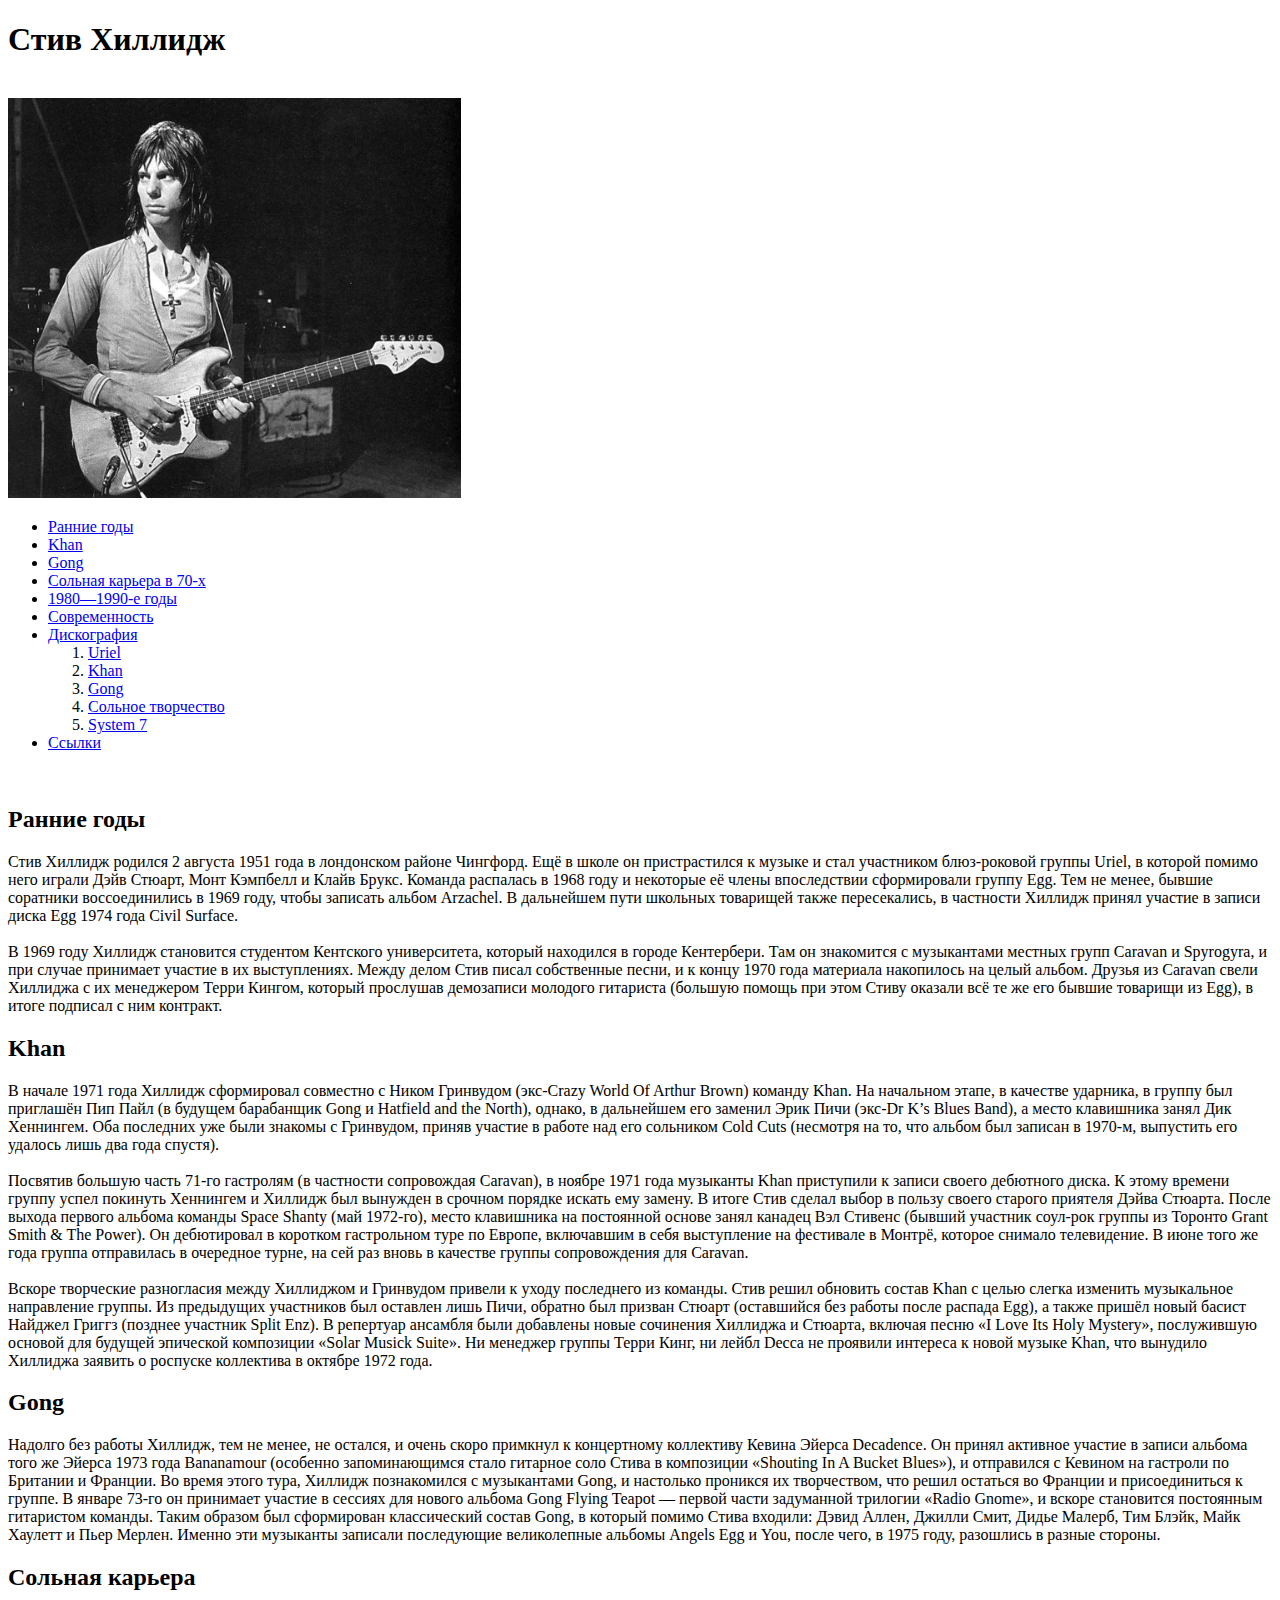
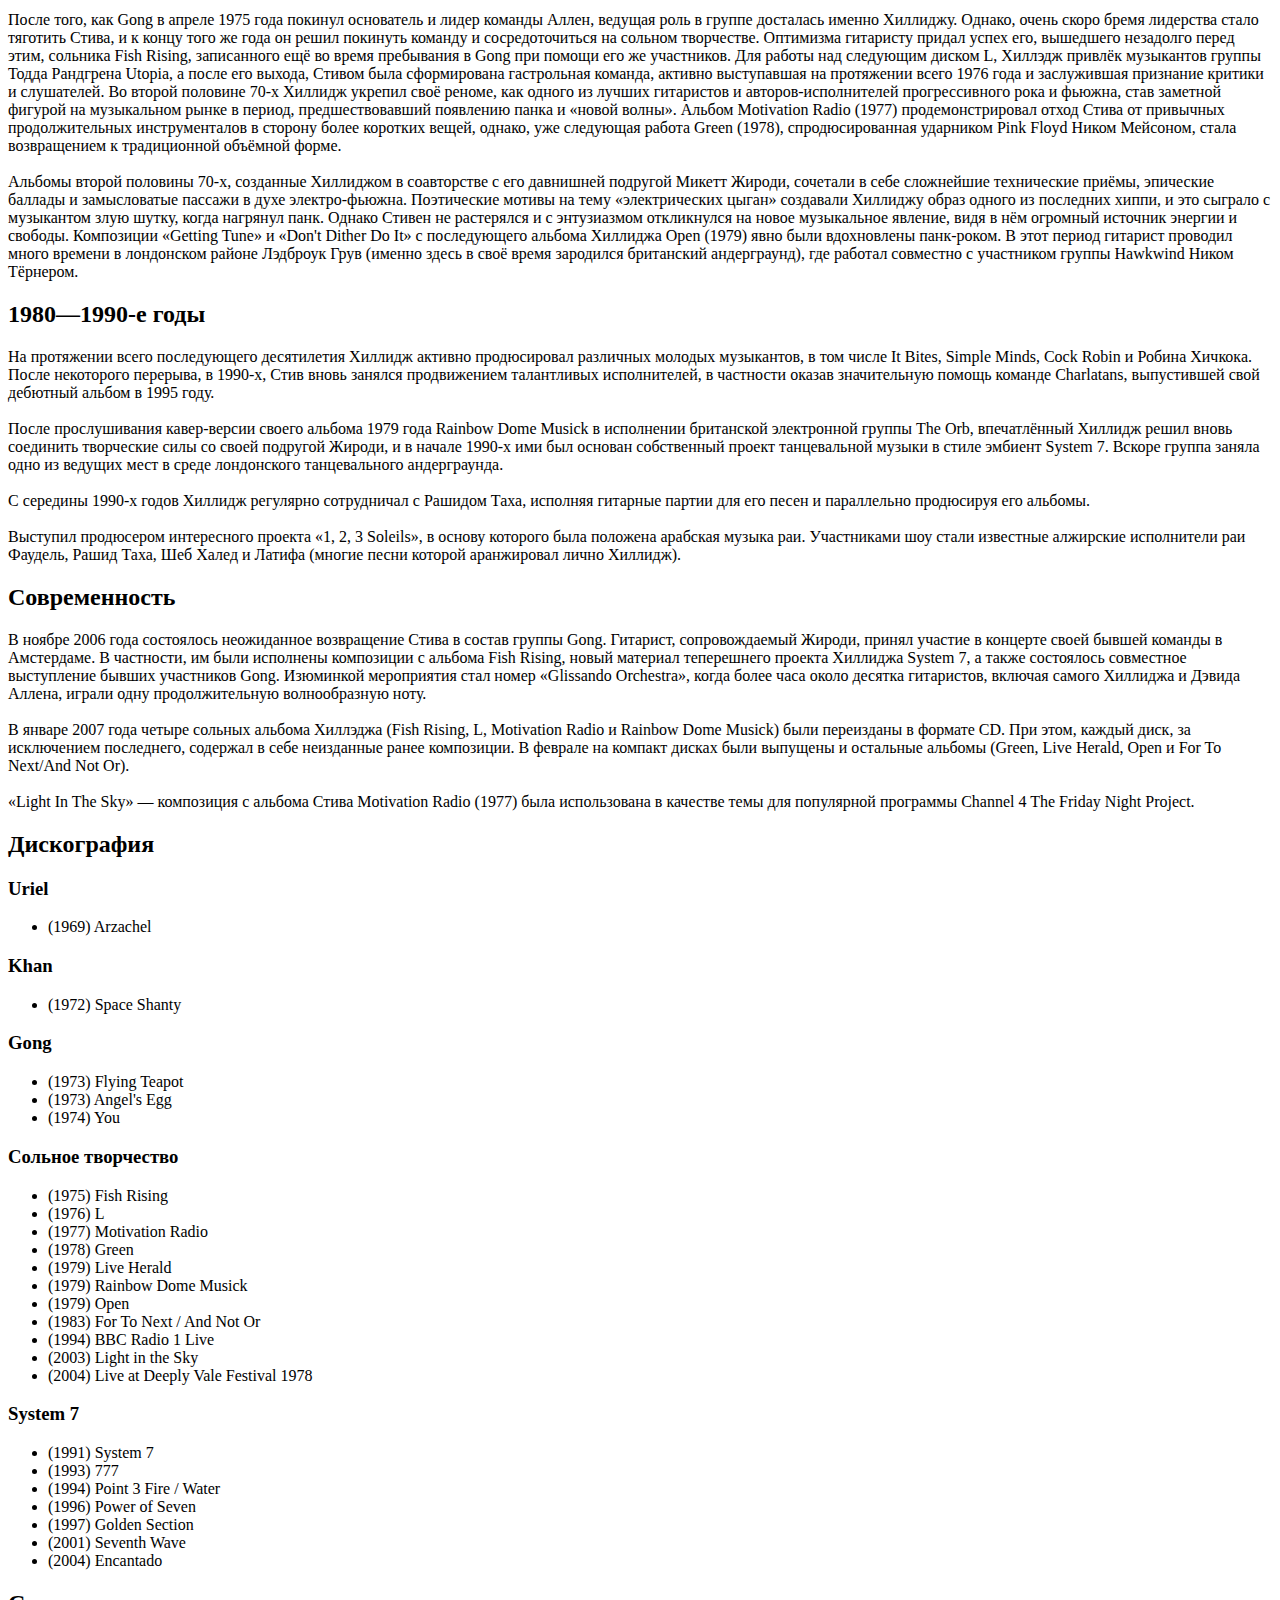
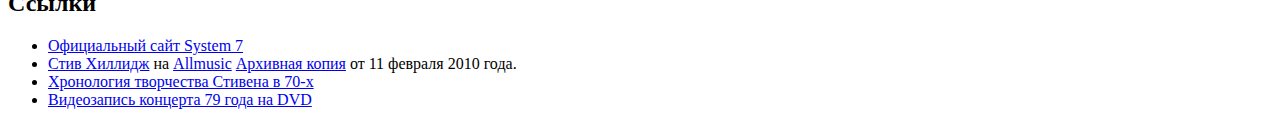
<file: 01_project/index.html>
<!DOCTYPE html>
<html lang="en">
<head>
    <meta charset="UTF-8">
    <meta http-equiv="X-UA-Compatible" content="IE=edge">
    <meta name="viewport" content="width=device-width, initial-scale=1.0">
    <title>Стив Хиллидж</title>
</head>
<body>
    <H1>Стив Хиллидж</H1>
    <br />
    <img src="images/hillage.jpg" height="400" alt="Стив Хиллидж">
    <br />
    <ul>
        <li><a href="#bio-early-years">Ранние годы</a></li>
        <li><a href="#bio-khan">Khan</a></li>
        <li><a href="#bio-gong">Gong</a></li>
        <li><a href="#bio-solo">Сольная карьера в 70-х</a></li>
        <li><a href="#bio-80-90">1980—1990-е годы</a></li>
        <li><a href="#bio-modernity">Современность</a></li>
        <li><a href="#disc">Дискография</a>
            <ol>
                <li><a href="#disc-uriel">Uriel</a></li>
                <li><a href="#disc-khan">Khan</a></li>
                <li><a href="#disc-gong">Gong</a></li>
                <li><a href="#disc-solo">Сольное творчество</a></li>
                <li><a href="#disc-system7">System 7</a></li>
            </ol>
        </li>
        <li><a href="#links">Ссылки</a></li>
    </ul>
    <br />
    <h2 id="bio-early-years">Ранние годы</h2>
    Стив Хиллидж родился 2 августа 1951 года в лондонском районе Чингфорд. Ещё в школе он пристрастился к музыке и стал
    участником блюз-роковой группы Uriel, в которой помимо него играли Дэйв Стюарт, Монт Кэмпбелл и Клайв Брукс. Команда
    распалась в 1968 году и некоторые её члены впоследствии сформировали группу Egg. Тем не менее, бывшие соратники
    воссоединились в 1969 году, чтобы записать альбом Arzachel. В дальнейшем пути школьных товарищей также пересекались, в
    частности Хиллидж принял участие в записи диска Egg 1974 года Civil Surface.
    <br /><br />
    В 1969 году Хиллидж становится студентом Кентского университета, который находился в городе Кентербери. Там он
    знакомится с музыкантами местных групп Caravan и Spyrogyra, и при случае принимает участие в их выступлениях. Между
    делом Стив писал собственные песни, и к концу 1970 года материала накопилось на целый альбом. Друзья из Caravan свели
    Хиллиджа с их менеджером Терри Кингом, который прослушав демозаписи молодого гитариста (большую помощь при этом Стиву
    оказали всё те же его бывшие товарищи из Egg), в итоге подписал с ним контракт.
    <h2 id="bio-khan">Khan</h2>
    В начале 1971 года Хиллидж сформировал совместно с Ником Гринвудом (экс-Crazy World Of Arthur Brown) команду Khan. На
    начальном этапе, в качестве ударника, в группу был приглашён Пип Пайл (в будущем барабанщик Gong и Hatfield and the
    North), однако, в дальнейшем его заменил Эрик Пичи (экс-Dr K’s Blues Band), а место клавишника занял Дик Хеннингем. Оба
    последних уже были знакомы с Гринвудом, приняв участие в работе над его сольником Cold Cuts (несмотря на то, что альбом
    был записан в 1970-м, выпустить его удалось лишь два года спустя).
    <br /><br />
    Посвятив большую часть 71-го гастролям (в частности сопровождая Caravan), в ноябре 1971 года музыканты Khan приступили к
    записи своего дебютного диска. К этому времени группу успел покинуть Хеннингем и Хиллидж был вынужден в срочном порядке
    искать ему замену. В итоге Стив сделал выбор в пользу своего старого приятеля Дэйва Стюарта. После выхода первого
    альбома команды Space Shanty (май 1972-го), место клавишника на постоянной основе занял канадец Вэл Стивенс (бывший
    участник соул-рок группы из Торонто Grant Smith & The Power). Он дебютировал в коротком гастрольном туре по Европе,
    включавшим в себя выступление на фестивале в Монтрё, которое снимало телевидение. В июне того же года группа отправилась
    в очередное турне, на сей раз вновь в качестве группы сопровождения для Caravan.
    <br /><br />
    Вскоре творческие разногласия между Хиллиджом и Гринвудом привели к уходу последнего из команды. Стив решил обновить
    состав Khan с целью слегка изменить музыкальное направление группы. Из предыдущих участников был оставлен лишь Пичи,
    обратно был призван Стюарт (оставшийся без работы после распада Egg), а также пришёл новый басист Найджел Григгз
    (позднее участник Split Enz). В репертуар ансамбля были добавлены новые сочинения Хиллиджа и Стюарта, включая песню «I
    Love Its Holy Mystery», послужившую основой для будущей эпической композиции «Solar Musick Suite». Ни менеджер группы
    Терри Кинг, ни лейбл Decca не проявили интереса к новой музыке Khan, что вынудило Хиллиджа заявить о роспуске коллектива
    в октябре 1972 года.
    <h2 id="bio-gong">Gong</h2>
    Надолго без работы Хиллидж, тем не менее, не остался, и очень скоро примкнул к концертному коллективу Кевина Эйерса
    Decadence. Он принял активное участие в записи альбома того же Эйерса 1973 года Bananamour (особенно запоминающимся
    стало гитарное соло Стива в композиции «Shouting In A Bucket Blues»), и отправился с Кевином на гастроли по Британии и
    Франции. Во время этого тура, Хиллидж познакомился с музыкантами Gong, и настолько проникся их творчеством, что решил
    остаться во Франции и присоединиться к группе. В январе 73-го он принимает участие в сессиях для нового альбома Gong
    Flying Teapot — первой части задуманной трилогии «Radio Gnome», и вскоре становится постоянным гитаристом команды. Таким
    образом был сформирован классический состав Gong, в который помимо Стива входили: Дэвид Аллен, Джилли Смит, Дидье
    Малерб, Тим Блэйк, Майк Хаулетт и Пьер Мерлен. Именно эти музыканты записали последующие великолепные альбомы Angels Egg
    и You, после чего, в 1975 году, разошлись в разные стороны.
    <h2 id="bio-solo">Сольная карьера</h2>
    После того, как Gong в апреле 1975 года покинул основатель и лидер команды Аллен, ведущая роль в группе досталась именно
    Хиллиджу. Однако, очень скоро бремя лидерства стало тяготить Стива, и к концу того же года он решил покинуть команду и
    сосредоточиться на сольном творчестве. Оптимизма гитаристу придал успех его, вышедшего незадолго перед этим, сольника
    Fish Rising, записанного ещё во время пребывания в Gong при помощи его же участников. Для работы над следующим диском L,
    Хиллэдж привлёк музыкантов группы Тодда Рандгрена Utopia, а после его выхода, Стивом была сформирована гастрольная
    команда, активно выступавшая на протяжении всего 1976 года и заслужившая признание критики и слушателей. Во второй
    половине 70-х Хиллидж укрепил своё реноме, как одного из лучших гитаристов и авторов-исполнителей прогрессивного рока и
    фьюжна, став заметной фигурой на музыкальном рынке в период, предшествовавший появлению панка и «новой волны». Альбом
    Motivation Radio (1977) продемонстрировал отход Стива от привычных продолжительных инструменталов в сторону более
    коротких вещей, однако, уже следующая работа Green (1978), спродюсированная ударником Pink Floyd Ником Мейсоном, стала
    возвращением к традиционной объёмной форме.
    <br /><br />
    Альбомы второй половины 70-х, созданные Хиллиджом в соавторстве с его давнишней подругой Микетт Жироди, сочетали в себе
    сложнейшие технические приёмы, эпические баллады и замысловатые пассажи в духе электро-фьюжна. Поэтические мотивы на
    тему «электрических цыган» создавали Хиллиджу образ одного из последних хиппи, и это сыграло с музыкантом злую шутку,
    когда нагрянул панк. Однако Стивен не растерялся и с энтузиазмом откликнулся на новое музыкальное явление, видя в нём
    огромный источник энергии и свободы. Композиции «Getting Tune» и «Don't Dither Do It» с последующего альбома Хиллиджа
    Open (1979) явно были вдохновлены панк-роком. В этот период гитарист проводил много времени в лондонском районе Лэдброук
    Грув (именно здесь в своё время зародился британский андерграунд), где работал совместно с участником группы Hawkwind
    Ником Тёрнером.
    <h2 id="bio-80-90">1980—1990-е годы</h2>
    На протяжении всего последующего десятилетия Хиллидж активно продюсировал различных молодых музыкантов, в том числе It
    Bites, Simple Minds, Cock Robin и Робина Хичкока. После некоторого перерыва, в 1990-х, Стив вновь занялся продвижением
    талантливых исполнителей, в частности оказав значительную помощь команде Charlatans, выпустившей свой дебютный альбом в
    1995 году.
    <br /><br />
    После прослушивания кавер-версии своего альбома 1979 года Rainbow Dome Musick в исполнении британской электронной группы
    The Orb, впечатлённый Хиллидж решил вновь соединить творческие силы со своей подругой Жироди, и в начале 1990-х ими был
    основан собственный проект танцевальной музыки в стиле эмбиент System 7. Вскоре группа заняла одно из ведущих мест в
    среде лондонского танцевального андерграунда.
    <br /><br />
    С середины 1990-х годов Хиллидж регулярно сотрудничал с Рашидом Таха, исполняя гитарные партии для его песен и
    параллельно продюсируя его альбомы.
    <br /><br />
    Выступил продюсером интересного проекта «1, 2, 3 Soleils», в основу которого была положена арабская музыка раи.
    Участниками шоу стали известные алжирские исполнители раи Фаудель, Рашид Таха, Шеб Халед и Латифа (многие песни которой
    аранжировал лично Хиллидж).
    <h2 id="bio-modernity">Современность</h2>
    В ноябре 2006 года состоялось неожиданное возвращение Стива в состав группы Gong. Гитарист, сопровождаемый Жироди,
    принял участие в концерте своей бывшей команды в Амстердаме. В частности, им были исполнены композиции с альбома Fish
    Rising, новый материал теперешнего проекта Хиллиджа System 7, а также состоялось совместное выступление бывших
    участников Gong. Изюминкой мероприятия стал номер «Glissando Orchestra», когда более часа около десятка гитаристов,
    включая самого Хиллиджа и Дэвида Аллена, играли одну продолжительную волнообразную ноту.
    <br /><br />
    В январе 2007 года четыре сольных альбома Хиллэджа (Fish Rising, L, Motivation Radio и Rainbow Dome Musick) были
    переизданы в формате CD. При этом, каждый диск, за исключением последнего, содержал в себе неизданные ранее композиции.
    В феврале на компакт дисках были выпущены и остальные альбомы (Green, Live Herald, Open и For To Next/And Not Or).
    <br /><br />
    «Light In The Sky» — композиция с альбома Стива Motivation Radio (1977) была использована в качестве темы для популярной
    программы Channel 4 The Friday Night Project.
    <h2 id="disc">Дискография</h2>
    <h3 id="disc-uriel">Uriel</h3>
        <ul>
            <li>(1969) Arzachel</li>
        </ul>
    <h3 id="disc-khan">Khan</h3>
        <ul>
            <li>(1972) Space Shanty</li>
        </ul>
    <h3 id="disc-gong">Gong</h3>
    <ul>
        <li>(1973) Flying Teapot</li>
        <li>(1973) Angel's Egg</li>
        <li>(1974) You</li>
    </ul>
    <h3 id="disc-solo">Сольное творчество</h3>
    <ul>
        <li>(1975) Fish Rising</li>
        <li>(1976) L</li>
        <li>(1977) Motivation Radio</li>
        <li>(1978) Green</li>
        <li>(1979) Live Herald</li>
        <li>(1979) Rainbow Dome Musick</li>
        <li>(1979) Open</li>
        <li>(1983) For To Next / And Not Or</li>
        <li>(1994) BBC Radio 1 Live</li>
        <li>(2003) Light in the Sky</li>
        <li>(2004) Live at Deeply Vale Festival 1978</li>
    </ul>
    <h3 id="disc-system7">System 7</h3>
    <ul>
        <li>(1991) System 7</li>
        <li>(1993) 777</li>
        <li>(1994) Point 3 Fire / Water</li>
        <li>(1996) Power of Seven</li>
        <li>(1997) Golden Section</li>
        <li>(2001) Seventh Wave</li>
        <li>(2004) Encantado</li>
    </ul>
    <h2 id="links">Ссылки</h2>
    <ul>
        <li><a href="http://www.a-wave.com/system7/" target="_blank">Официальный сайт System 7</a></li>
        <li>
            <a href="http://www.allmusic.com/artist/steve-hillage-p4487" target="_blank">Стив Хиллидж</a> на <a href="http://allmusic.com/" target="_blank">Allmusic</a> 
            <a href="http://web.archive.org/web/20100211203629/http://allmusic.com/" target="_blank">Архивная копия</a> от 11 февраля 2010 года.
        </li>
        <li><a href="https://web.archive.org/web/20080112135932/http://calyx.club.fr/bands/chrono/hillage.html" target="_blank">Хронология творчества Стивена в 70-х</a></li>
        <li><a href="https://web.archive.org/web/20080531011547/http://www.stevehillagedvd.com/" target="_blank">Видеозапись концерта 79 года на DVD</a></li>
    </ul>
</body>
</html>
</file>
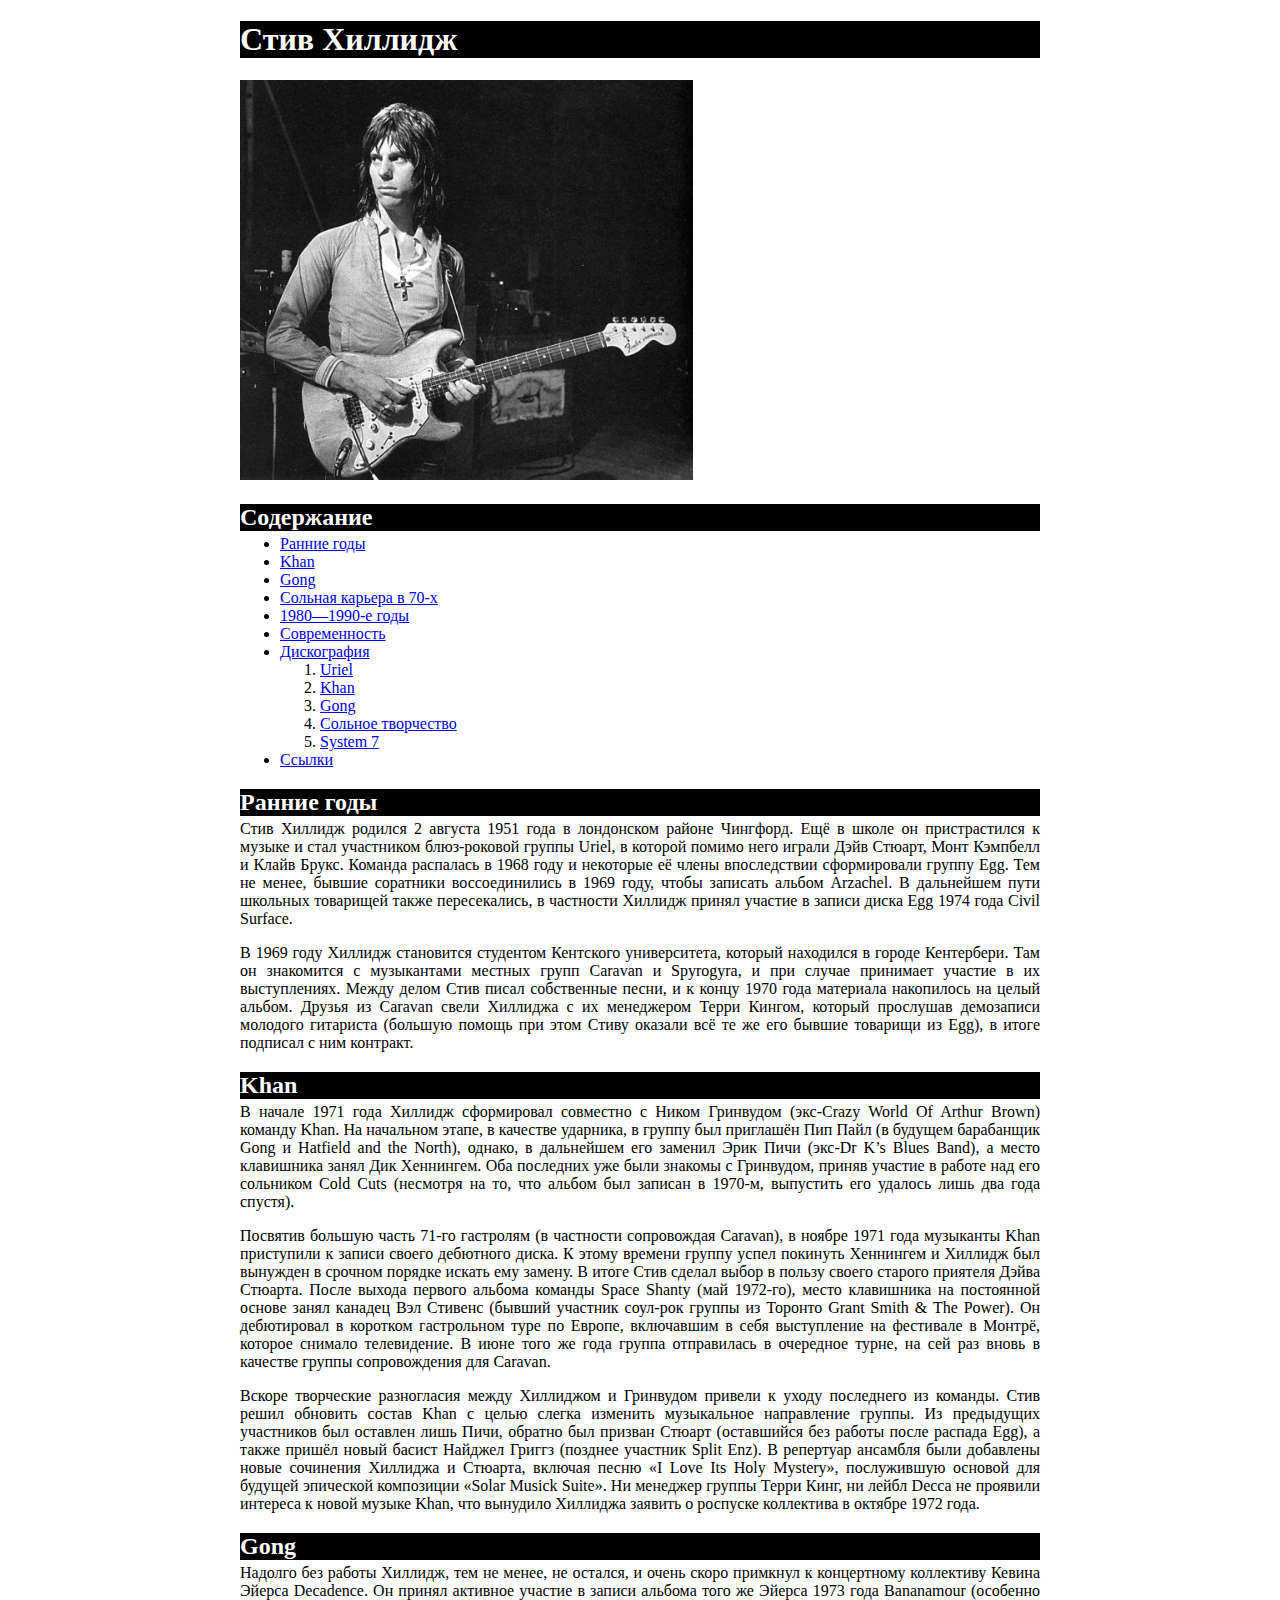
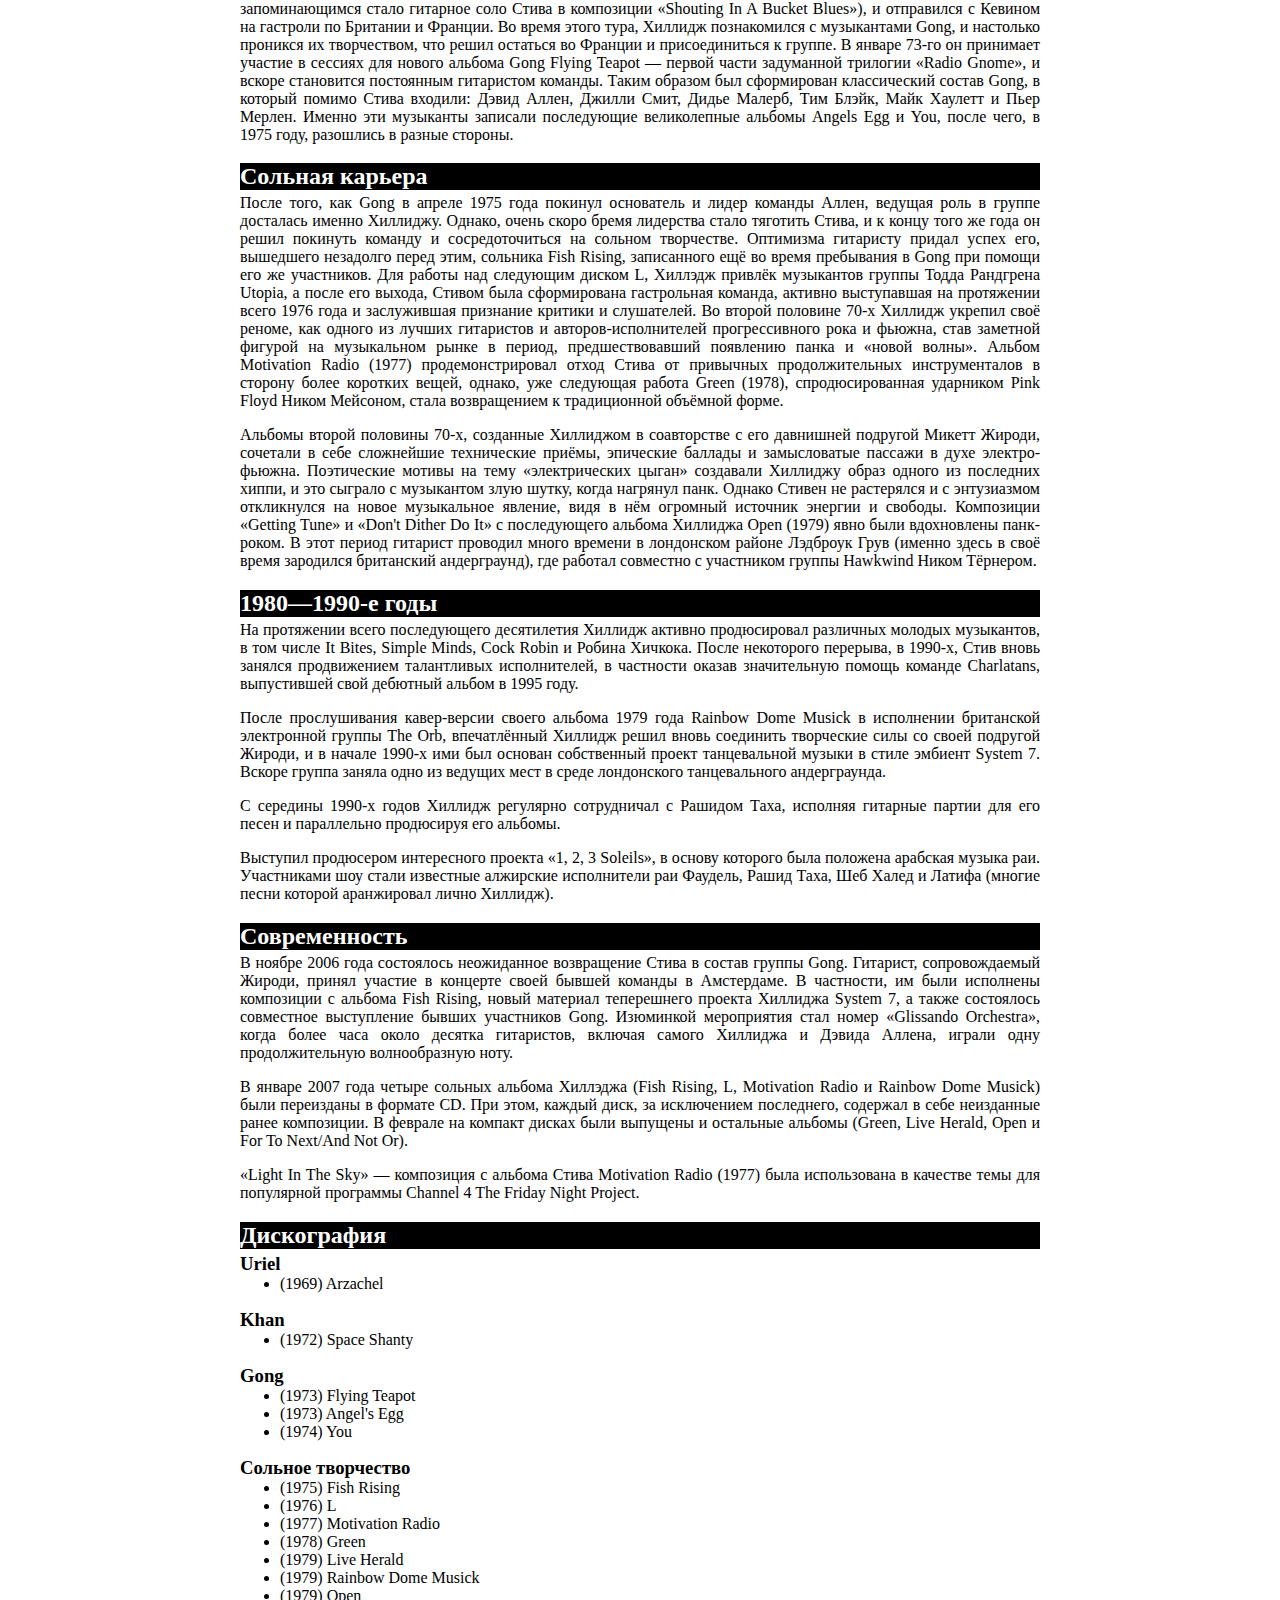
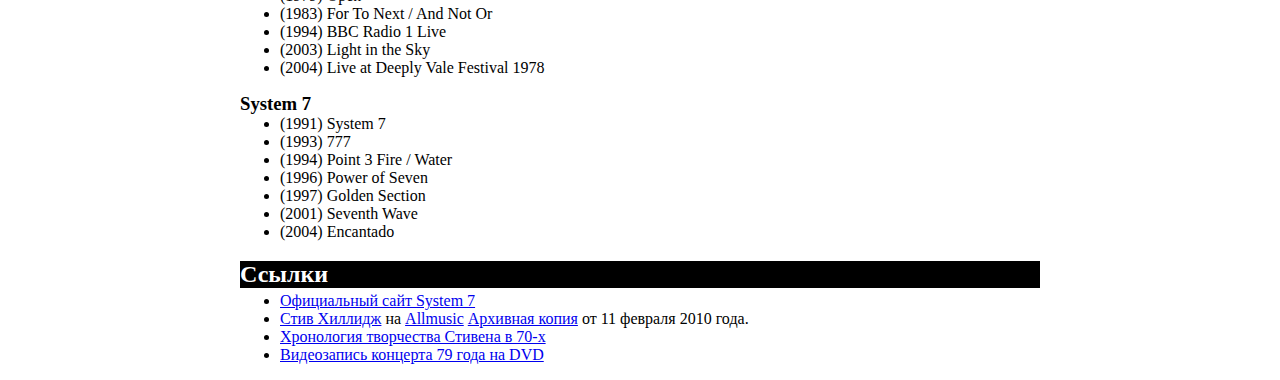
<file: 02_project/index.html>
<!DOCTYPE html>
<html lang="en">
    <head>
        <meta charset="UTF-8">
        <meta http-equiv="X-UA-Compatible" content="IE=edge">
        <meta name="viewport" content="width=device-width, initial-scale=1.0">
        <title>Стив Хиллидж</title>
        <link rel="stylesheet" href="styles.css" />
    </head>
    <body>
        <div class="page">
            <H1>Стив Хиллидж</H1>
            <img src="images/hillage.jpg" height="400" alt="Стив Хиллидж">
            <h2>Содержание</h2>
                <div class="section">
                    <ul>
                        <li><a href="#bio-early-years">Ранние годы</a></li>
                        <li><a href="#bio-khan">Khan</a></li>
                        <li><a href="#bio-gong">Gong</a></li>
                        <li><a href="#bio-solo">Сольная карьера в 70-х</a></li>
                        <li><a href="#bio-80-90">1980—1990-е годы</a></li>
                        <li><a href="#bio-modernity">Современность</a></li>
                        <li><a href="#disc">Дискография</a>
                            <ol>
                                <li><a href="#disc-uriel">Uriel</a></li>
                                <li><a href="#disc-khan">Khan</a></li>
                                <li><a href="#disc-gong">Gong</a></li>
                                <li><a href="#disc-solo">Сольное творчество</a></li>
                                <li><a href="#disc-system7">System 7</a></li>
                            </ol>
                        </li>
                        <li><a href="#links">Ссылки</a></li>
                    </ul>
                </div>
            <h2 id="bio-early-years">Ранние годы</h2>
            <div class="section">
                <p> 
                    Стив Хиллидж родился 2 августа 1951 года в лондонском районе Чингфорд. Ещё в школе он пристрастился к музыке и стал
                    участником блюз-роковой группы Uriel, в которой помимо него играли Дэйв Стюарт, Монт Кэмпбелл и Клайв Брукс. Команда
                    распалась в 1968 году и некоторые её члены впоследствии сформировали группу Egg. Тем не менее, бывшие соратники
                    воссоединились в 1969 году, чтобы записать альбом Arzachel. В дальнейшем пути школьных товарищей также пересекались, в
                    частности Хиллидж принял участие в записи диска Egg 1974 года Civil Surface.
                </p>
                <p>
                    В 1969 году Хиллидж становится студентом Кентского университета, который находился в городе Кентербери. Там он
                    знакомится с музыкантами местных групп Caravan и Spyrogyra, и при случае принимает участие в их выступлениях. Между
                    делом Стив писал собственные песни, и к концу 1970 года материала накопилось на целый альбом. Друзья из Caravan свели
                    Хиллиджа с их менеджером Терри Кингом, который прослушав демозаписи молодого гитариста (большую помощь при этом Стиву
                    оказали всё те же его бывшие товарищи из Egg), в итоге подписал с ним контракт.
                </p>
            </div>  
            <h2 id="bio-khan">Khan</h2>
            <div class="section">
                <p>
                    В начале 1971 года Хиллидж сформировал совместно с Ником Гринвудом (экс-Crazy World Of Arthur Brown) команду Khan. На
                    начальном этапе, в качестве ударника, в группу был приглашён Пип Пайл (в будущем барабанщик Gong и Hatfield and the
                    North), однако, в дальнейшем его заменил Эрик Пичи (экс-Dr K’s Blues Band), а место клавишника занял Дик Хеннингем. Оба
                    последних уже были знакомы с Гринвудом, приняв участие в работе над его сольником Cold Cuts (несмотря на то, что альбом
                    был записан в 1970-м, выпустить его удалось лишь два года спустя).
                </p>
                <p>
                    Посвятив большую часть 71-го гастролям (в частности сопровождая Caravan), в ноябре 1971 года музыканты Khan приступили к
                    записи своего дебютного диска. К этому времени группу успел покинуть Хеннингем и Хиллидж был вынужден в срочном порядке
                    искать ему замену. В итоге Стив сделал выбор в пользу своего старого приятеля Дэйва Стюарта. После выхода первого
                    альбома команды Space Shanty (май 1972-го), место клавишника на постоянной основе занял канадец Вэл Стивенс (бывший
                    участник соул-рок группы из Торонто Grant Smith & The Power). Он дебютировал в коротком гастрольном туре по Европе,
                    включавшим в себя выступление на фестивале в Монтрё, которое снимало телевидение. В июне того же года группа отправилась
                    в очередное турне, на сей раз вновь в качестве группы сопровождения для Caravan.
                </p>
                <p>
                    Вскоре творческие разногласия между Хиллиджом и Гринвудом привели к уходу последнего из команды. Стив решил обновить
                    состав Khan с целью слегка изменить музыкальное направление группы. Из предыдущих участников был оставлен лишь Пичи,
                    обратно был призван Стюарт (оставшийся без работы после распада Egg), а также пришёл новый басист Найджел Григгз
                    (позднее участник Split Enz). В репертуар ансамбля были добавлены новые сочинения Хиллиджа и Стюарта, включая песню «I
                    Love Its Holy Mystery», послужившую основой для будущей эпической композиции «Solar Musick Suite». Ни менеджер группы
                    Терри Кинг, ни лейбл Decca не проявили интереса к новой музыке Khan, что вынудило Хиллиджа заявить о роспуске коллектива
                    в октябре 1972 года.
                </p>
            </div> 
            <h2 id="bio-gong">Gong</h2>
            <div class="section">
                <p>
                    Надолго без работы Хиллидж, тем не менее, не остался, и очень скоро примкнул к концертному коллективу Кевина Эйерса
                    Decadence. Он принял активное участие в записи альбома того же Эйерса 1973 года Bananamour (особенно запоминающимся
                    стало гитарное соло Стива в композиции «Shouting In A Bucket Blues»), и отправился с Кевином на гастроли по Британии и
                    Франции. Во время этого тура, Хиллидж познакомился с музыкантами Gong, и настолько проникся их творчеством, что решил
                    остаться во Франции и присоединиться к группе. В январе 73-го он принимает участие в сессиях для нового альбома Gong
                    Flying Teapot — первой части задуманной трилогии «Radio Gnome», и вскоре становится постоянным гитаристом команды. Таким
                    образом был сформирован классический состав Gong, в который помимо Стива входили: Дэвид Аллен, Джилли Смит, Дидье
                    Малерб, Тим Блэйк, Майк Хаулетт и Пьер Мерлен. Именно эти музыканты записали последующие великолепные альбомы Angels Egg
                    и You, после чего, в 1975 году, разошлись в разные стороны.
                </p>
            </div>
            <h2 id="bio-solo">Сольная карьера</h2>
            <div class="section">
                <p>
                    После того, как Gong в апреле 1975 года покинул основатель и лидер команды Аллен, ведущая роль в группе досталась именно
                    Хиллиджу. Однако, очень скоро бремя лидерства стало тяготить Стива, и к концу того же года он решил покинуть команду и
                    сосредоточиться на сольном творчестве. Оптимизма гитаристу придал успех его, вышедшего незадолго перед этим, сольника
                    Fish Rising, записанного ещё во время пребывания в Gong при помощи его же участников. Для работы над следующим диском L,
                    Хиллэдж привлёк музыкантов группы Тодда Рандгрена Utopia, а после его выхода, Стивом была сформирована гастрольная
                    команда, активно выступавшая на протяжении всего 1976 года и заслужившая признание критики и слушателей. Во второй
                    половине 70-х Хиллидж укрепил своё реноме, как одного из лучших гитаристов и авторов-исполнителей прогрессивного рока и
                    фьюжна, став заметной фигурой на музыкальном рынке в период, предшествовавший появлению панка и «новой волны». Альбом
                    Motivation Radio (1977) продемонстрировал отход Стива от привычных продолжительных инструменталов в сторону более
                    коротких вещей, однако, уже следующая работа Green (1978), спродюсированная ударником Pink Floyd Ником Мейсоном, стала
                    возвращением к традиционной объёмной форме.
                </p>
                <p>
                    Альбомы второй половины 70-х, созданные Хиллиджом в соавторстве с его давнишней подругой Микетт Жироди, сочетали в себе
                    сложнейшие технические приёмы, эпические баллады и замысловатые пассажи в духе электро-фьюжна. Поэтические мотивы на
                    тему «электрических цыган» создавали Хиллиджу образ одного из последних хиппи, и это сыграло с музыкантом злую шутку,
                    когда нагрянул панк. Однако Стивен не растерялся и с энтузиазмом откликнулся на новое музыкальное явление, видя в нём
                    огромный источник энергии и свободы. Композиции «Getting Tune» и «Don't Dither Do It» с последующего альбома Хиллиджа
                    Open (1979) явно были вдохновлены панк-роком. В этот период гитарист проводил много времени в лондонском районе Лэдброук
                    Грув (именно здесь в своё время зародился британский андерграунд), где работал совместно с участником группы Hawkwind
                    Ником Тёрнером.
                </p>
            </div>
            <h2 id="bio-80-90">1980—1990-е годы</h2>
            <div class="section">
                <p>
                    На протяжении всего последующего десятилетия Хиллидж активно продюсировал различных молодых музыкантов, в том числе It
                    Bites, Simple Minds, Cock Robin и Робина Хичкока. После некоторого перерыва, в 1990-х, Стив вновь занялся продвижением
                    талантливых исполнителей, в частности оказав значительную помощь команде Charlatans, выпустившей свой дебютный альбом в
                    1995 году.
                </p>
                <p>
                    После прослушивания кавер-версии своего альбома 1979 года Rainbow Dome Musick в исполнении британской электронной группы
                    The Orb, впечатлённый Хиллидж решил вновь соединить творческие силы со своей подругой Жироди, и в начале 1990-х ими был
                    основан собственный проект танцевальной музыки в стиле эмбиент System 7. Вскоре группа заняла одно из ведущих мест в
                    среде лондонского танцевального андерграунда.
                </p>
                <p>
                    С середины 1990-х годов Хиллидж регулярно сотрудничал с Рашидом Таха, исполняя гитарные партии для его песен и
                    параллельно продюсируя его альбомы.
                </p>
                <p>
                    Выступил продюсером интересного проекта «1, 2, 3 Soleils», в основу которого была положена арабская музыка раи.
                    Участниками шоу стали известные алжирские исполнители раи Фаудель, Рашид Таха, Шеб Халед и Латифа (многие песни которой
                    аранжировал лично Хиллидж).
                </p>
            </div>
            <h2 id="bio-modernity">Современность</h2>
            <div class="section">
                <p>
                    В ноябре 2006 года состоялось неожиданное возвращение Стива в состав группы Gong. Гитарист, сопровождаемый Жироди,
                    принял участие в концерте своей бывшей команды в Амстердаме. В частности, им были исполнены композиции с альбома Fish
                    Rising, новый материал теперешнего проекта Хиллиджа System 7, а также состоялось совместное выступление бывших
                    участников Gong. Изюминкой мероприятия стал номер «Glissando Orchestra», когда более часа около десятка гитаристов,
                    включая самого Хиллиджа и Дэвида Аллена, играли одну продолжительную волнообразную ноту.
                </p>
                <p>
                    В январе 2007 года четыре сольных альбома Хиллэджа (Fish Rising, L, Motivation Radio и Rainbow Dome Musick) были
                    переизданы в формате CD. При этом, каждый диск, за исключением последнего, содержал в себе неизданные ранее композиции.
                    В феврале на компакт дисках были выпущены и остальные альбомы (Green, Live Herald, Open и For To Next/And Not Or).
                </p>
                <p>
                    «Light In The Sky» — композиция с альбома Стива Motivation Radio (1977) была использована в качестве темы для популярной
                    программы Channel 4 The Friday Night Project.
                </p>
            </div>
            <h2 id="disc">Дискография</h2>
            <div class="section">
                <h3 id="disc-uriel">Uriel</h3>
                    <ul>
                        <li>(1969) Arzachel</li>
                    </ul>
                <h3 id="disc-khan">Khan</h3>
                    <ul>
                        <li>(1972) Space Shanty</li>
                    </ul>
                <h3 id="disc-gong">Gong</h3>
                <ul>
                    <li>(1973) Flying Teapot</li>
                    <li>(1973) Angel's Egg</li>
                    <li>(1974) You</li>
                </ul>
                <h3 id="disc-solo">Сольное творчество</h3>
                <ul>
                    <li>(1975) Fish Rising</li>
                    <li>(1976) L</li>
                    <li>(1977) Motivation Radio</li>
                    <li>(1978) Green</li>
                    <li>(1979) Live Herald</li>
                    <li>(1979) Rainbow Dome Musick</li>
                    <li>(1979) Open</li>
                    <li>(1983) For To Next / And Not Or</li>
                    <li>(1994) BBC Radio 1 Live</li>
                    <li>(2003) Light in the Sky</li>
                    <li>(2004) Live at Deeply Vale Festival 1978</li>
                </ul>
                <h3 id="disc-system7">System 7</h3>
                <ul>
                    <li>(1991) System 7</li>
                    <li>(1993) 777</li>
                    <li>(1994) Point 3 Fire / Water</li>
                    <li>(1996) Power of Seven</li>
                    <li>(1997) Golden Section</li>
                    <li>(2001) Seventh Wave</li>
                    <li>(2004) Encantado</li>
                </ul>
            <h2 id="links">Ссылки</h2>
                <div class="section">
                    <ul>
                        <li><a href="http://www.a-wave.com/system7/" target="_blank">Официальный сайт System 7</a></li>
                        <li>
                            <a href="http://www.allmusic.com/artist/steve-hillage-p4487" target="_blank">Стив Хиллидж</a> на <a href="http://allmusic.com/" target="_blank">Allmusic</a> 
                            <a href="http://web.archive.org/web/20100211203629/http://allmusic.com/" target="_blank">Архивная копия</a> от 11 февраля 2010 года.
                        </li>
                        <li><a href="https://web.archive.org/web/20080112135932/http://calyx.club.fr/bands/chrono/hillage.html" target="_blank">Хронология творчества Стивена в 70-х</a></li>
                        <li><a href="https://web.archive.org/web/20080531011547/http://www.stevehillagedvd.com/" target="_blank">Видеозапись концерта 79 года на DVD</a></li>
                    </ul>
                </div>
        </div>
    </body>
</html>
</file>
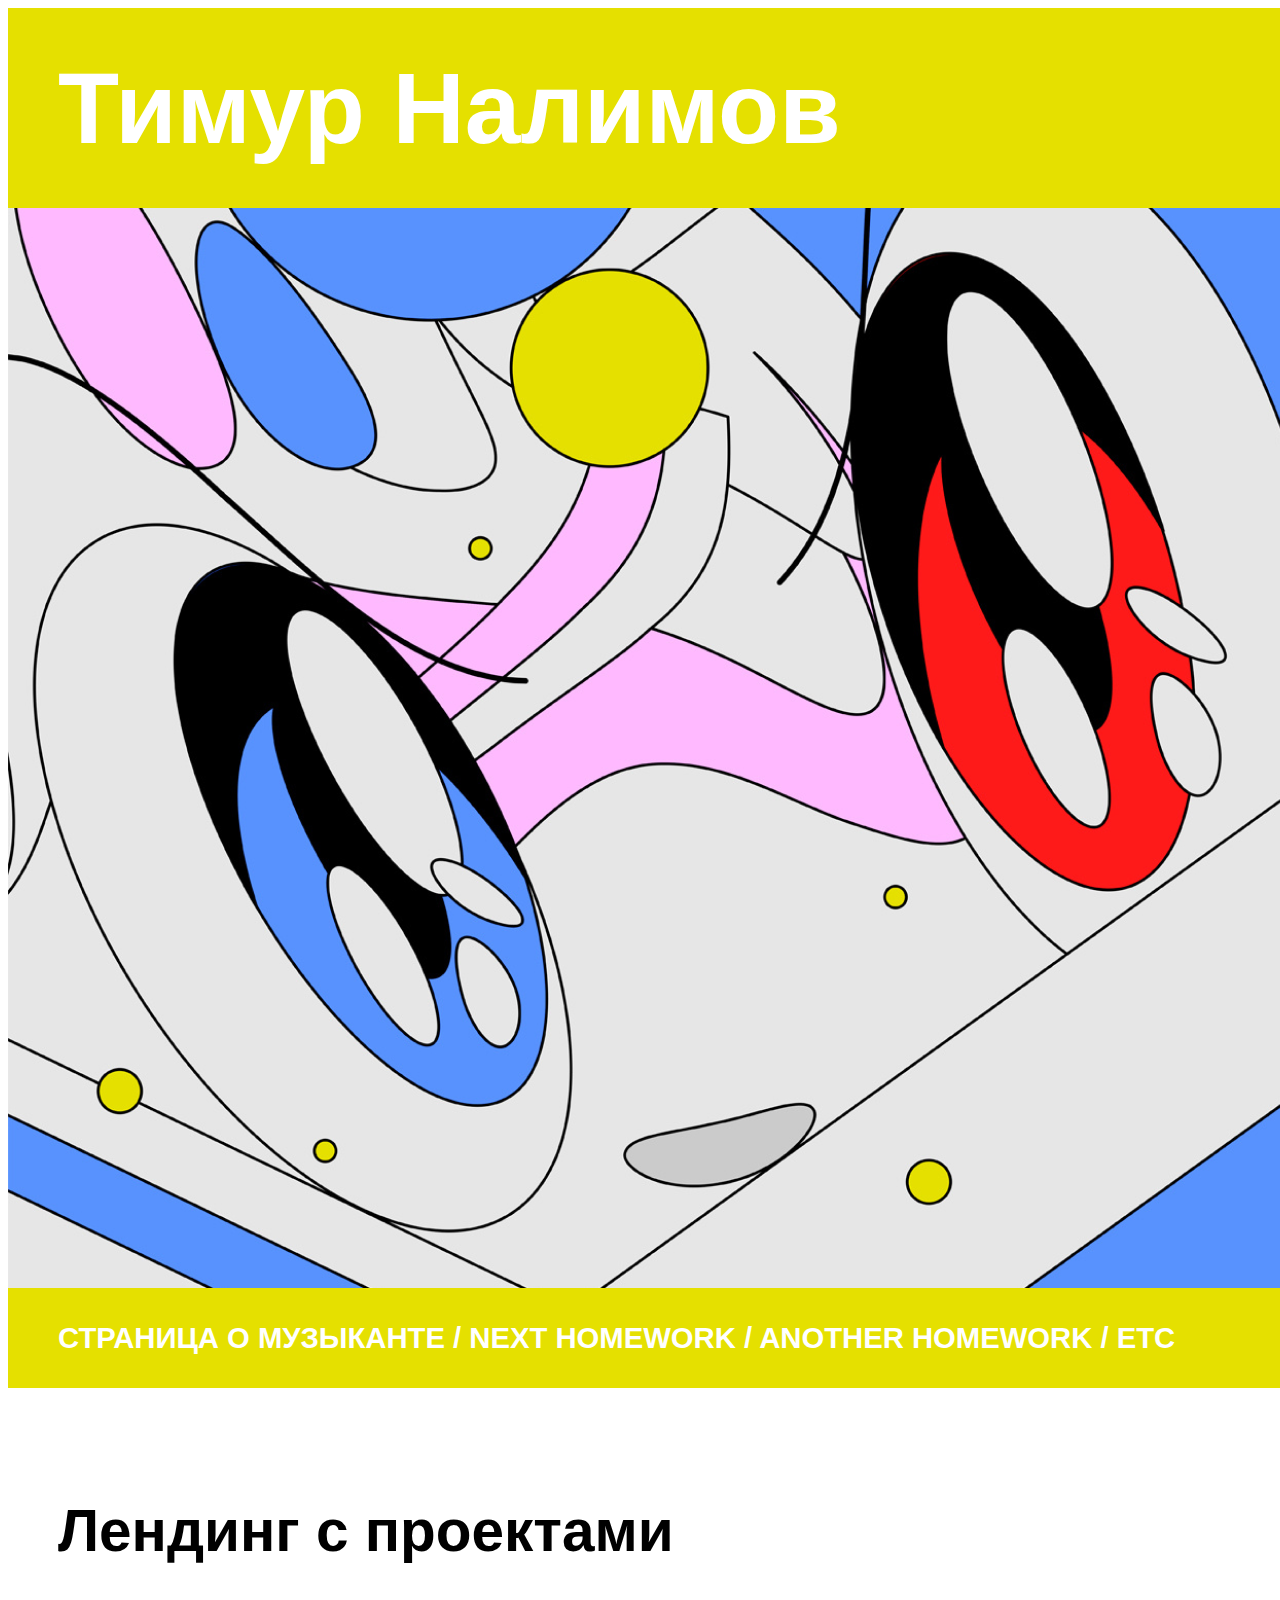
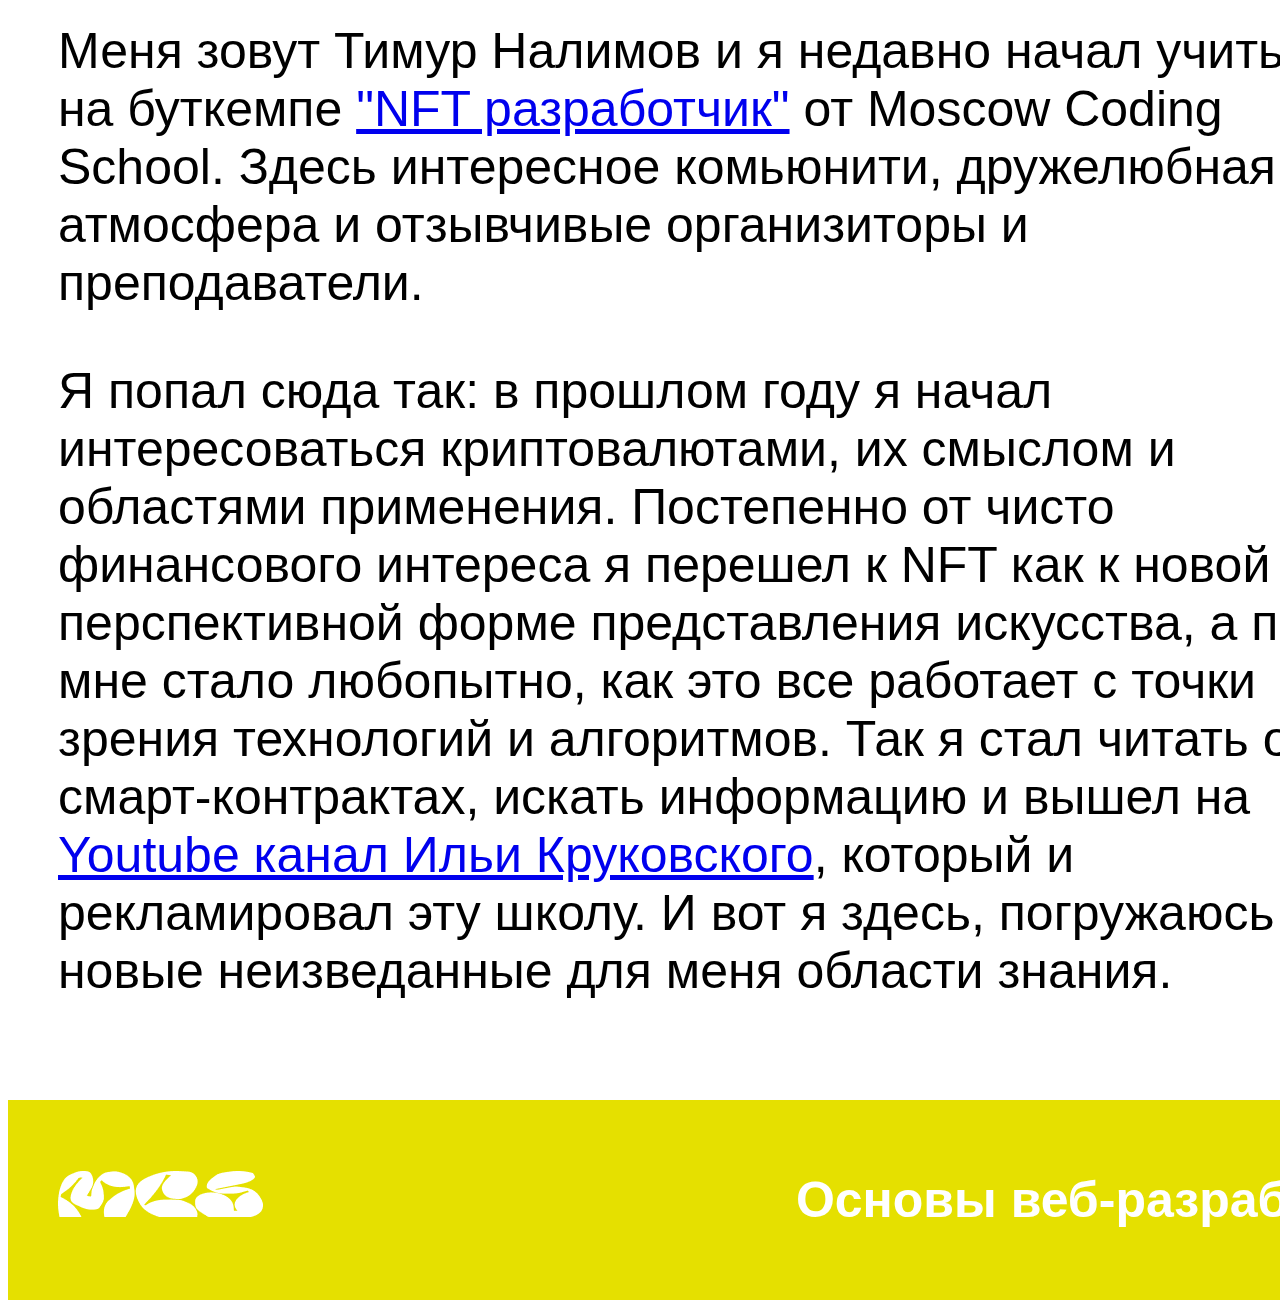
<file: 03_project/index.html>
<!DOCTYPE html>
<html lang="en">
<head>
    <meta charset="UTF-8">
    <meta http-equiv="X-UA-Compatible" content="IE=edge">
    <meta name="viewport" content="width=device-width, initial-scale=1.0">
    <title>Тимур Налимов</title>
    <link rel="stylesheet" href="styles.css" />
</head>
<body>
    <div class="page">
        <div class="header">
            <h1>Тимур Налимов</h1>
        </div> 
        <div class="image">
        </div>
        <div class="links">
            <h3>
                <a href="../02_project/index.html" class="white-links" target="_blank">СТРАНИЦА О МУЗЫКАНТЕ</a> / 
                <a href="../04_project/index.html" class="white-links">NEXT HOMEWORK</a> / ANOTHER HOMEWORK / ETC
            </h3>
        </div>
        <div class="about">
            <h3><strong>Лендинг с проектами</strong></h3>
            <p>
                Меня зовут Тимур Налимов и я недавно начал учиться на буткемпе <a href="https://www.m-c-s.xyz/nft" target="_blank">"NFT разработчик"</a> от Moscow Coding School. 
                Здесь интересное комьюнити, дружелюбная атмосфера и отзывчивые организиторы и преподаватели.
            </p>
            <p>
                Я попал сюда так: в прошлом году я начал интересоваться криптовалютами, их смыслом и областями применения. Постепенно от чисто финансового интереса я перешел к NFT
                как к новой перспективной форме представления искусства, а потом мне стало любопытно, как это все работает с точки зрения технологий и алгоритмов. Так я стал читать
                о смарт-контрактах, искать информацию и вышел на <a href="https://www.youtube.com/c/IlyaBodrovKrukowski/featured" target="_blank">Youtube канал Ильи Круковского</a>, 
                который и рекламировал эту школу. И вот я здесь, погружаюсь в новые неизведанные для меня области знания.
            </p>
        </div>
        <div class="footer">
            <div>
                <a href="https://www.m-c-s.xyz" target="_blank"><img src="images/logo.png" alt="Moscow Coding School"> </a>
            </div>
            <div>
                <a href="https://www.m-c-s.xyz/web" class="white-links" target="_blank"><strong>Основы веб-разработки</strong></a>
            </div>
        </div>
    </div>
</body>
</html>
</file>
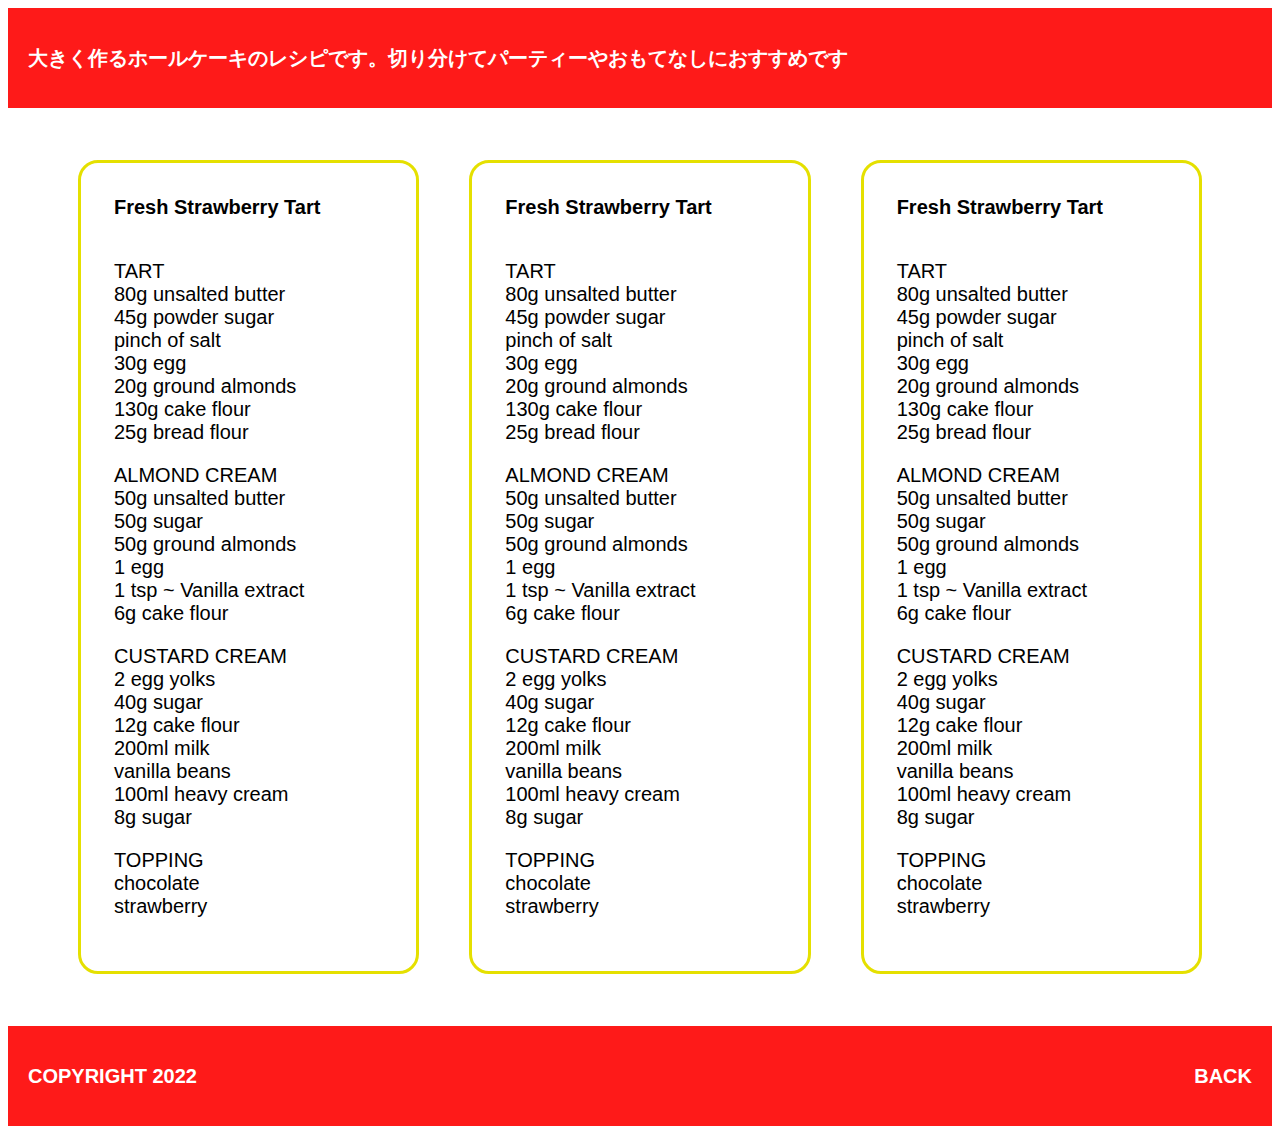
<file: 04_project/index.html>
<!DOCTYPE html>
<html lang="en">
<head>
    <meta charset="UTF-8">
    <meta http-equiv="X-UA-Compatible" content="IE=edge">
    <meta name="viewport" content="width=device-width, initial-scale=1.0">
    <title>大きく作るホールケーキのレシピです。切り分けてパーティーやおもてなしにおすすめです</title>
    <link rel="stylesheet" href="styles.css" />
</head>
<body>
    <div class="page">
        <div class="header">
            <strong>大きく作るホールケーキのレシピです。切り分けてパーティーやおもてなしにおすすめです</strong>
        </div>
        <div class="content">
            <div class="column"> 
                <strong>Fresh Strawberry Tart</strong>
                    <div class="column-text">
                        <p>
                            TART<br/>
                            80g unsalted butter<br/>
                            45g powder sugar<br/>
                            pinch of salt<br/>
                            30g egg<br/>
                            20g ground almonds<br/>
                            130g cake flour<br/>
                            25g bread flour<br/>
                        </p>
                        <p>
                            ALMOND CREAM<br/>
                            50g unsalted butter<br/>
                            50g sugar<br/>
                            50g ground almonds<br/>
                            1 egg<br/>
                            1 tsp ~ Vanilla extract<br/>
                            6g cake flour<br/>
                        </p>
                        <p>
                            CUSTARD CREAM<br/>
                            2 egg yolks<br/>
                            40g sugar<br/>
                            12g cake flour<br/>
                            200ml milk<br/>
                            vanilla beans<br/>
                            100ml heavy cream<br/>
                            8g sugar<br/>
                        </p>
                        <p>
                            TOPPING<br/>
                            chocolate<br/>
                            strawberry<br/>
                        </p>
                </div>
            </div>
            <div class="central-column"> 
                <strong>Fresh Strawberry Tart</strong>
                    <div class="column-text">
                        <p>
                            TART<br/>
                            80g unsalted butter<br/>
                            45g powder sugar<br/>
                            pinch of salt<br/>
                            30g egg<br/>
                            20g ground almonds<br/>
                            130g cake flour<br/>
                            25g bread flour<br/>
                        </p>
                        <p>
                            ALMOND CREAM<br/>
                            50g unsalted butter<br/>
                            50g sugar<br/>
                            50g ground almonds<br/>
                            1 egg<br/>
                            1 tsp ~ Vanilla extract<br/>
                            6g cake flour<br/>
                        </p>
                        <p>
                            CUSTARD CREAM<br/>
                            2 egg yolks<br/>
                            40g sugar<br/>
                            12g cake flour<br/>
                            200ml milk<br/>
                            vanilla beans<br/>
                            100ml heavy cream<br/>
                            8g sugar<br/>
                        </p>
                        <p>
                            TOPPING<br/>
                            chocolate<br/>
                            strawberry<br/>
                        </p>
                </div>
            </div>
            <div class="column"> 
                <strong>Fresh Strawberry Tart</strong>
                    <div class="column-text">
                        <p>
                            TART<br/>
                            80g unsalted butter<br/>
                            45g powder sugar<br/>
                            pinch of salt<br/>
                            30g egg<br/>
                            20g ground almonds<br/>
                            130g cake flour<br/>
                            25g bread flour<br/>
                        </p>
                        <p>
                            ALMOND CREAM<br/>
                            50g unsalted butter<br/>
                            50g sugar<br/>
                            50g ground almonds<br/>
                            1 egg<br/>
                            1 tsp ~ Vanilla extract<br/>
                            6g cake flour<br/>
                        </p>
                        <p>
                            CUSTARD CREAM<br/>
                            2 egg yolks<br/>
                            40g sugar<br/>
                            12g cake flour<br/>
                            200ml milk<br/>
                            vanilla beans<br/>
                            100ml heavy cream<br/>
                            8g sugar<br/>
                        </p>
                        <p>
                            TOPPING<br/>
                            chocolate<br/>
                            strawberry<br/>
                        </p>
                </div>
            </div>
        </div>
        <div class="footer">
            <div>
                <strong>COPYRIGHT 2022</strong>
            </div>
            <div>
                <strong><a href="../03_project/index.html" class="white-links">BACK</a></strong>
            </div>
        </div>
    </div>
</body>
</html>
</file>
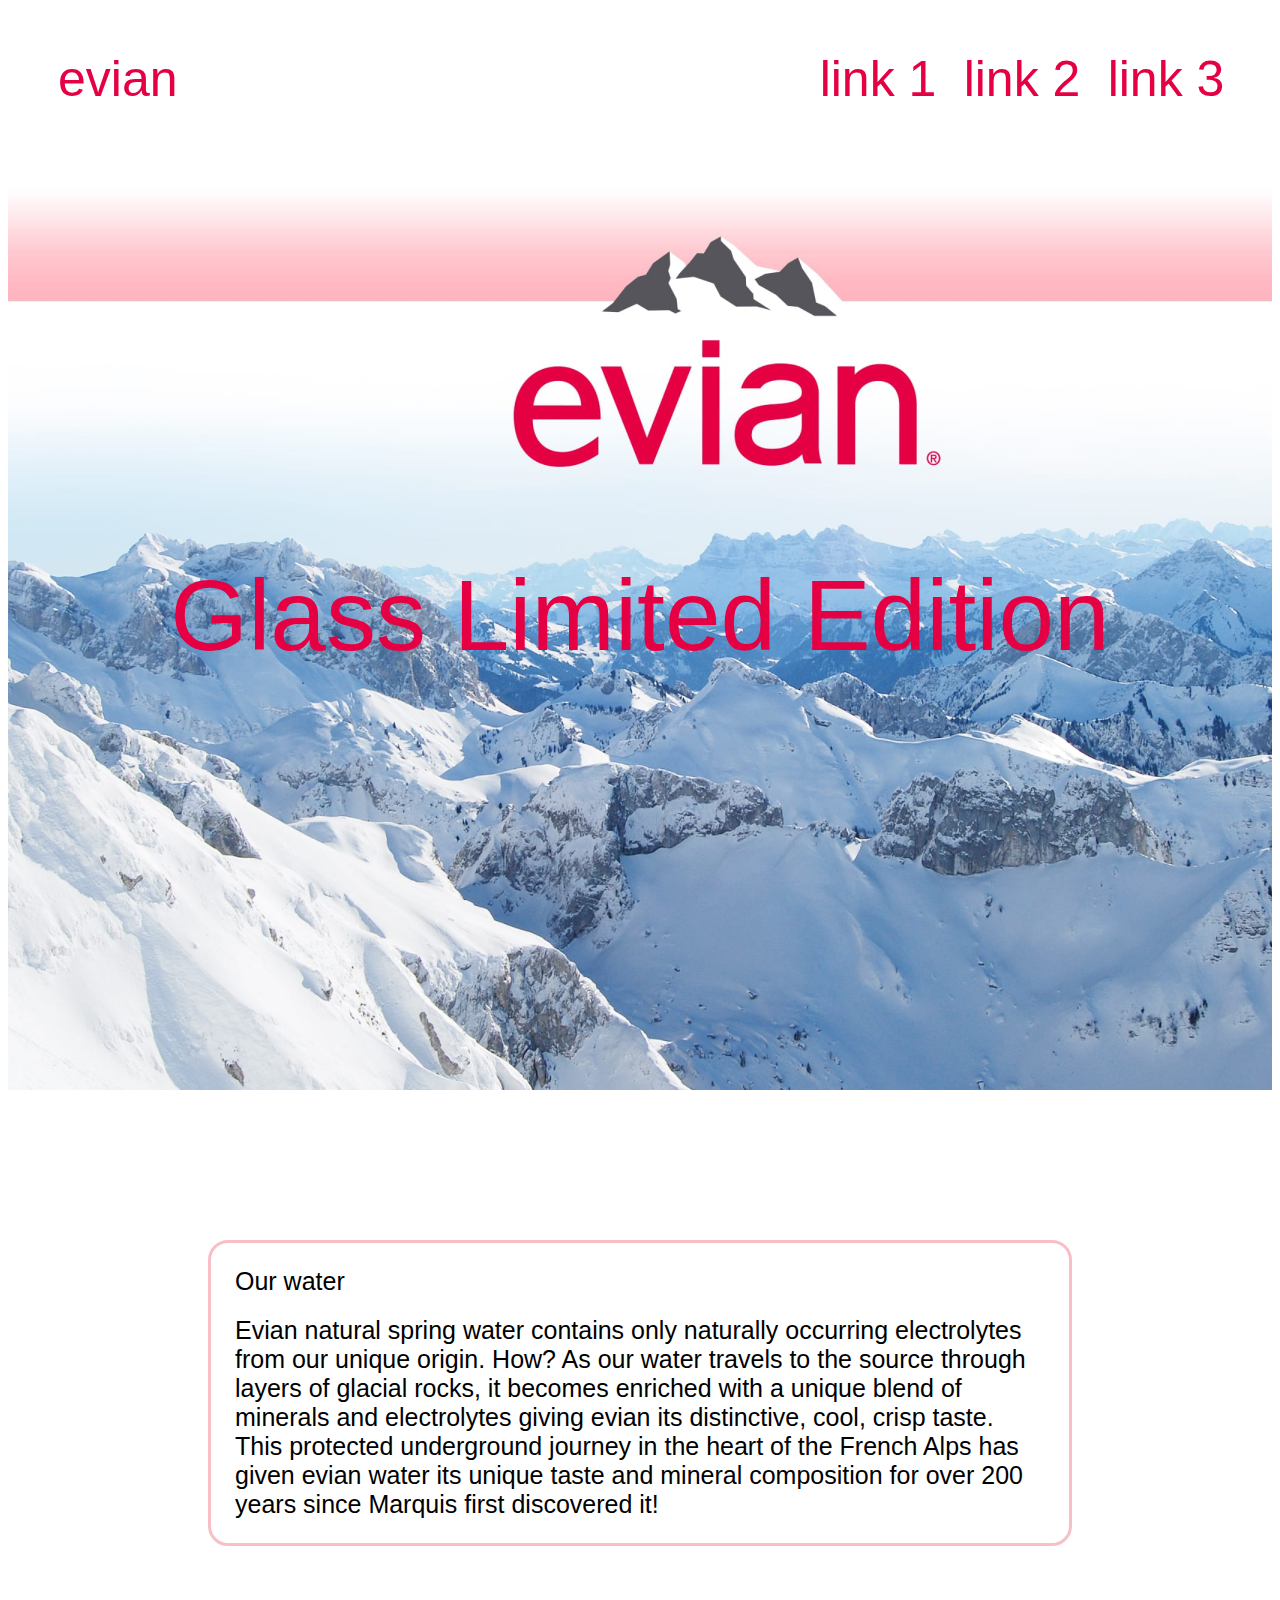
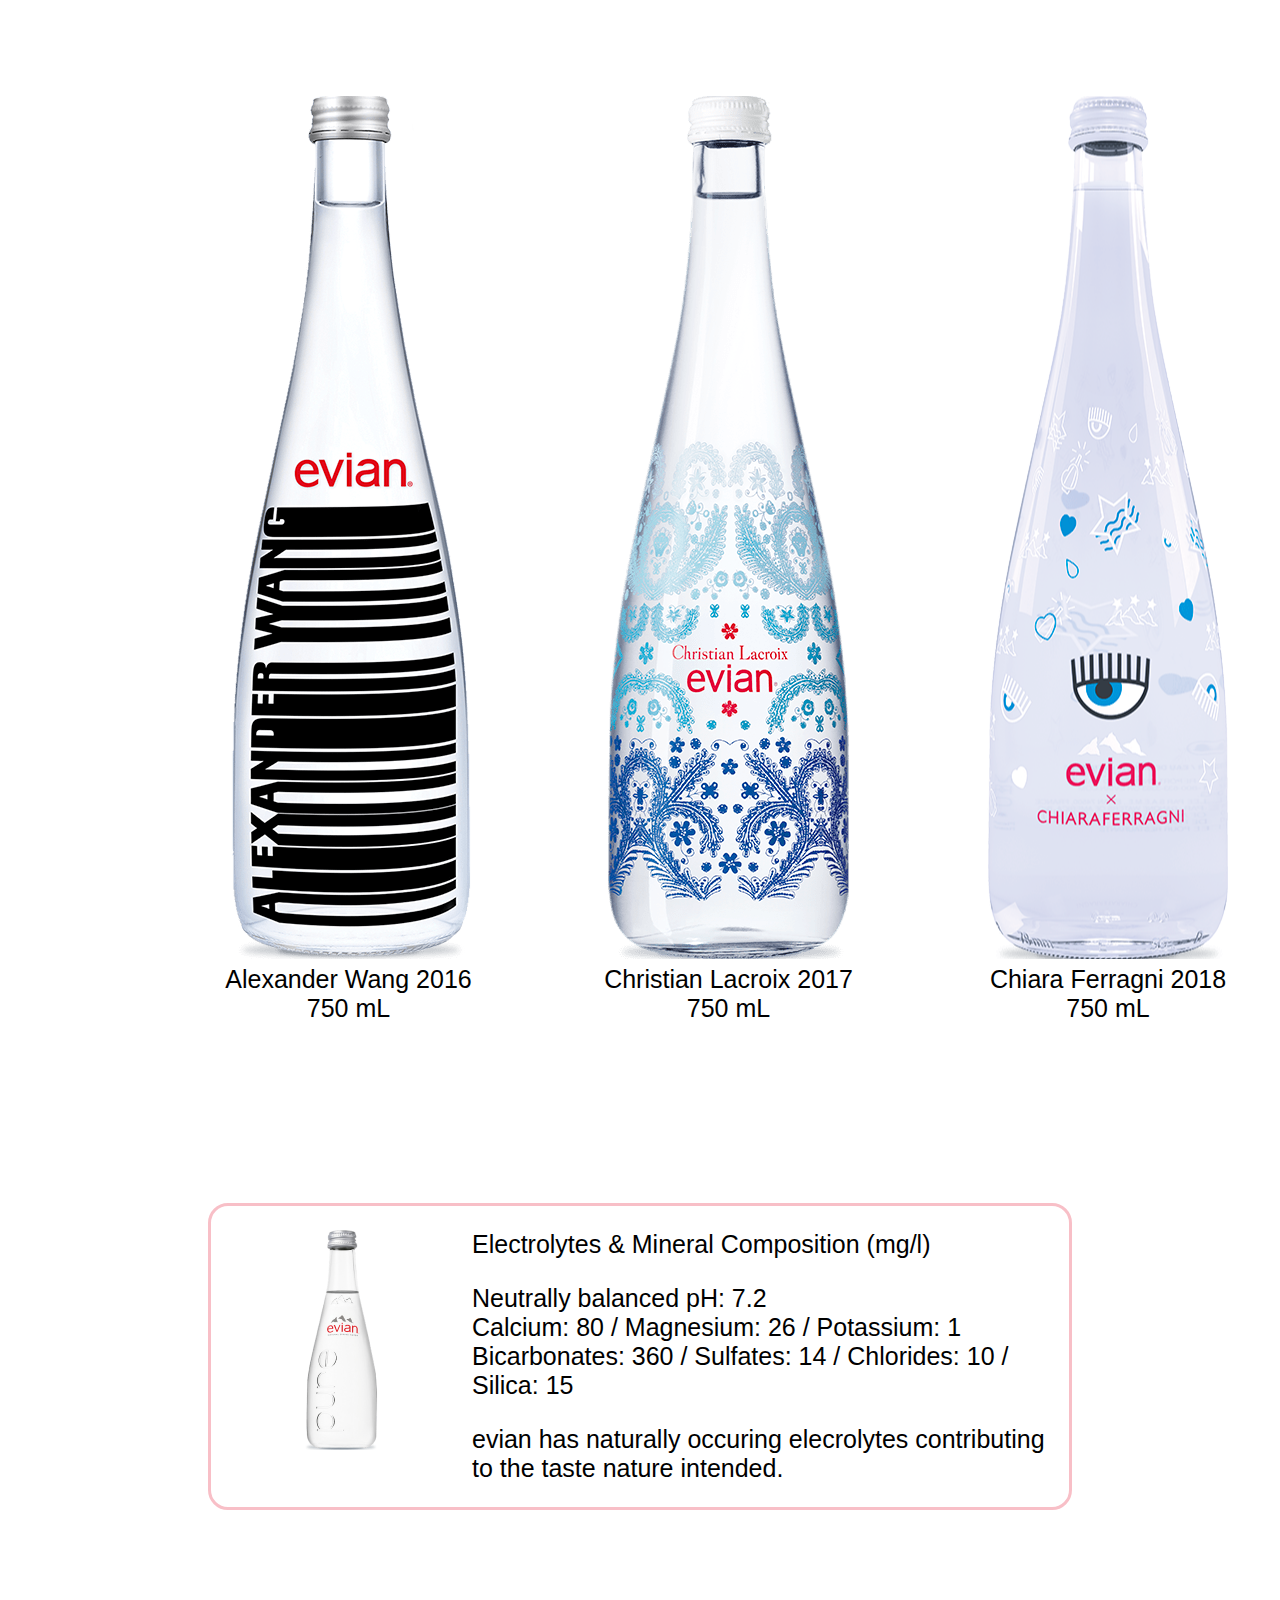
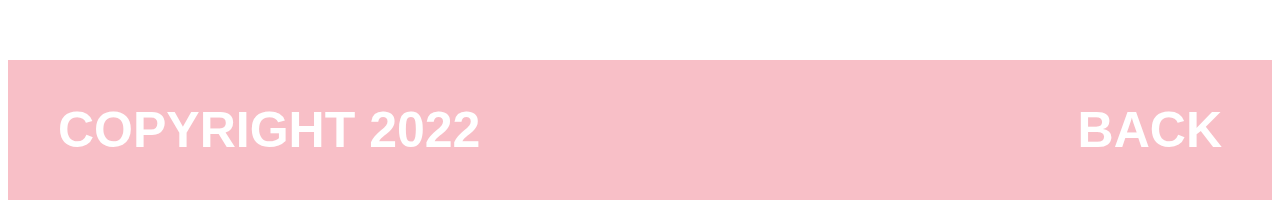
<file: 05_project/index.html>
<!DOCTYPE html>
<html lang="en">
<head>
    <meta charset="UTF-8">
    <meta http-equiv="X-UA-Compatible" content="IE=edge">
    <meta name="viewport" content="width=device-width, initial-scale=1.0">
    <link rel="stylesheet" href="styles.css" />
    <title>Evian</title>
</head>
<body>
    <div class="page">
        <div class="header-outer">
            <div class="header">
                <div class="evian"><a href="#">evian</a></div>
                <div class="menu">
                    <ul>
                        <li><a href="#">link 1</a></li>
                        <li><a href="#">link 2</a></li>
                        <li><a href="#">link 3</a></li>
                    </ul>
                </div> <!-- menu -->
            </div> <!-- header -->
        </div> <!-- header outer -->
        <div class="logo">
            Glass Limited Edition<br>
        </div> <!-- logo-->
        <div class="content">
            <div class="border">
                <div class="ourwater">
                    Our water
                </div>
                <div>
                    Evian natural spring water contains only naturally occurring electrolytes from our unique origin. 
                    How? As our water travels to the source through layers of glacial rocks, 
                    it becomes enriched with a unique blend of minerals and electrolytes giving evian its distinctive, 
                    cool, crisp taste. This protected underground journey in the heart of the French Alps has given evian water 
                    its unique taste and mineral composition for over 200 years since Marquis first discovered it!
                </div>
            </div> <!-- border -->
            <div class="bottles">
                <div class="bottle">
                    <img src="images/wang.png">
                    <div>
                        Alexander Wang 2016 750 mL
                    </div>
                </div>
                <div class="bottle">
                    <img src="images/blue.png">
                    <div>Christian Lacroix 2017 750 mL</div>
                </div>
                <div class="bottle">
                    <img src="images/chiara.png">
                    <div>Chiara Ferragni 2018 750 mL</div>
                </div>
            </div> <!-- bottles -->
            <div class="border border-flex">
                <div class="glass">
                    <img src="images/glass.png">
                </div>
                <div>
                    <p>
                        Electrolytes & Mineral Composition (mg/l)
                    </p>
                    <ul>
                    <li>Neutrally balanced pH: 7.2</li>
                    <li>Calcium: 80 / Magnesium: 26 / Potassium: 1</li>
                    <li>Bicarbonates: 360 / Sulfates: 14 / Chlorides: 10 / Silica: 15</li>
                    </ul>
                    <p>
                        evian has naturally occuring elecrolytes contributing to the taste nature intended.
                    </p>
                </div>
            </div>
        </div> <!-- content -->
        <div class="footer">
            <div>
                <strong>COPYRIGHT 2022</strong>
            </div>
            <div>
                <strong><a href="../04_project/index.html">BACK</a></strong>
            </div>
        </div>
    </div> <!-- page -->
</body>
</html>
</file>
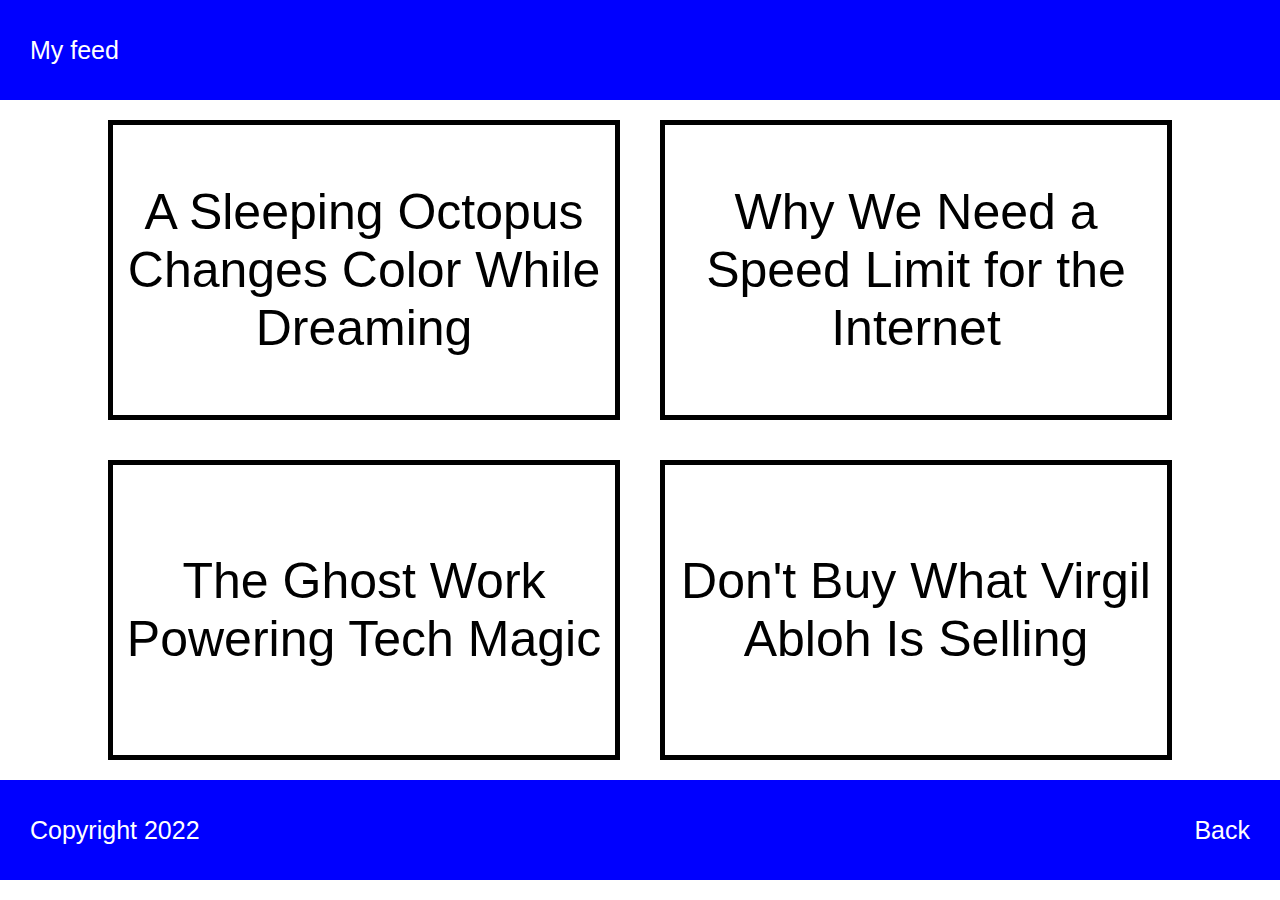
<file: 06_project/index.html>
<!DOCTYPE html>
<html lang="en">
<head>
    <meta charset="UTF-8">
    <meta http-equiv="X-UA-Compatible" content="IE=edge">
    <meta name="viewport" content="width=device-width, initial-scale=1.0, maximum-scale=1.0" />
    <link rel="stylesheet" href="styles.css" />
    <title>My feed</title>
</head>
<body>
    <div class="page">
        <div class="header">
            My feed
        </div>
        <div class="main">  
            <div class="box">
                A Sleeping Octopus Changes Color While Dreaming
            </div>
            <div class="box">
                Why We Need a Speed Limit for the Internet
            </div>
            <div class="box">
                The Ghost Work Powering Tech Magic
            </div>
            <div class="box">
                Don't Buy What Virgil Abloh Is Selling
            </div>
        </div>
        <div class="footer"> 
            <div>
                Copyright 2022
            </div>
            <div>
                <a href="../05_project/index.html">Back</a>
            </div>
        </div>
    </div>
</body>
</html>
</file>
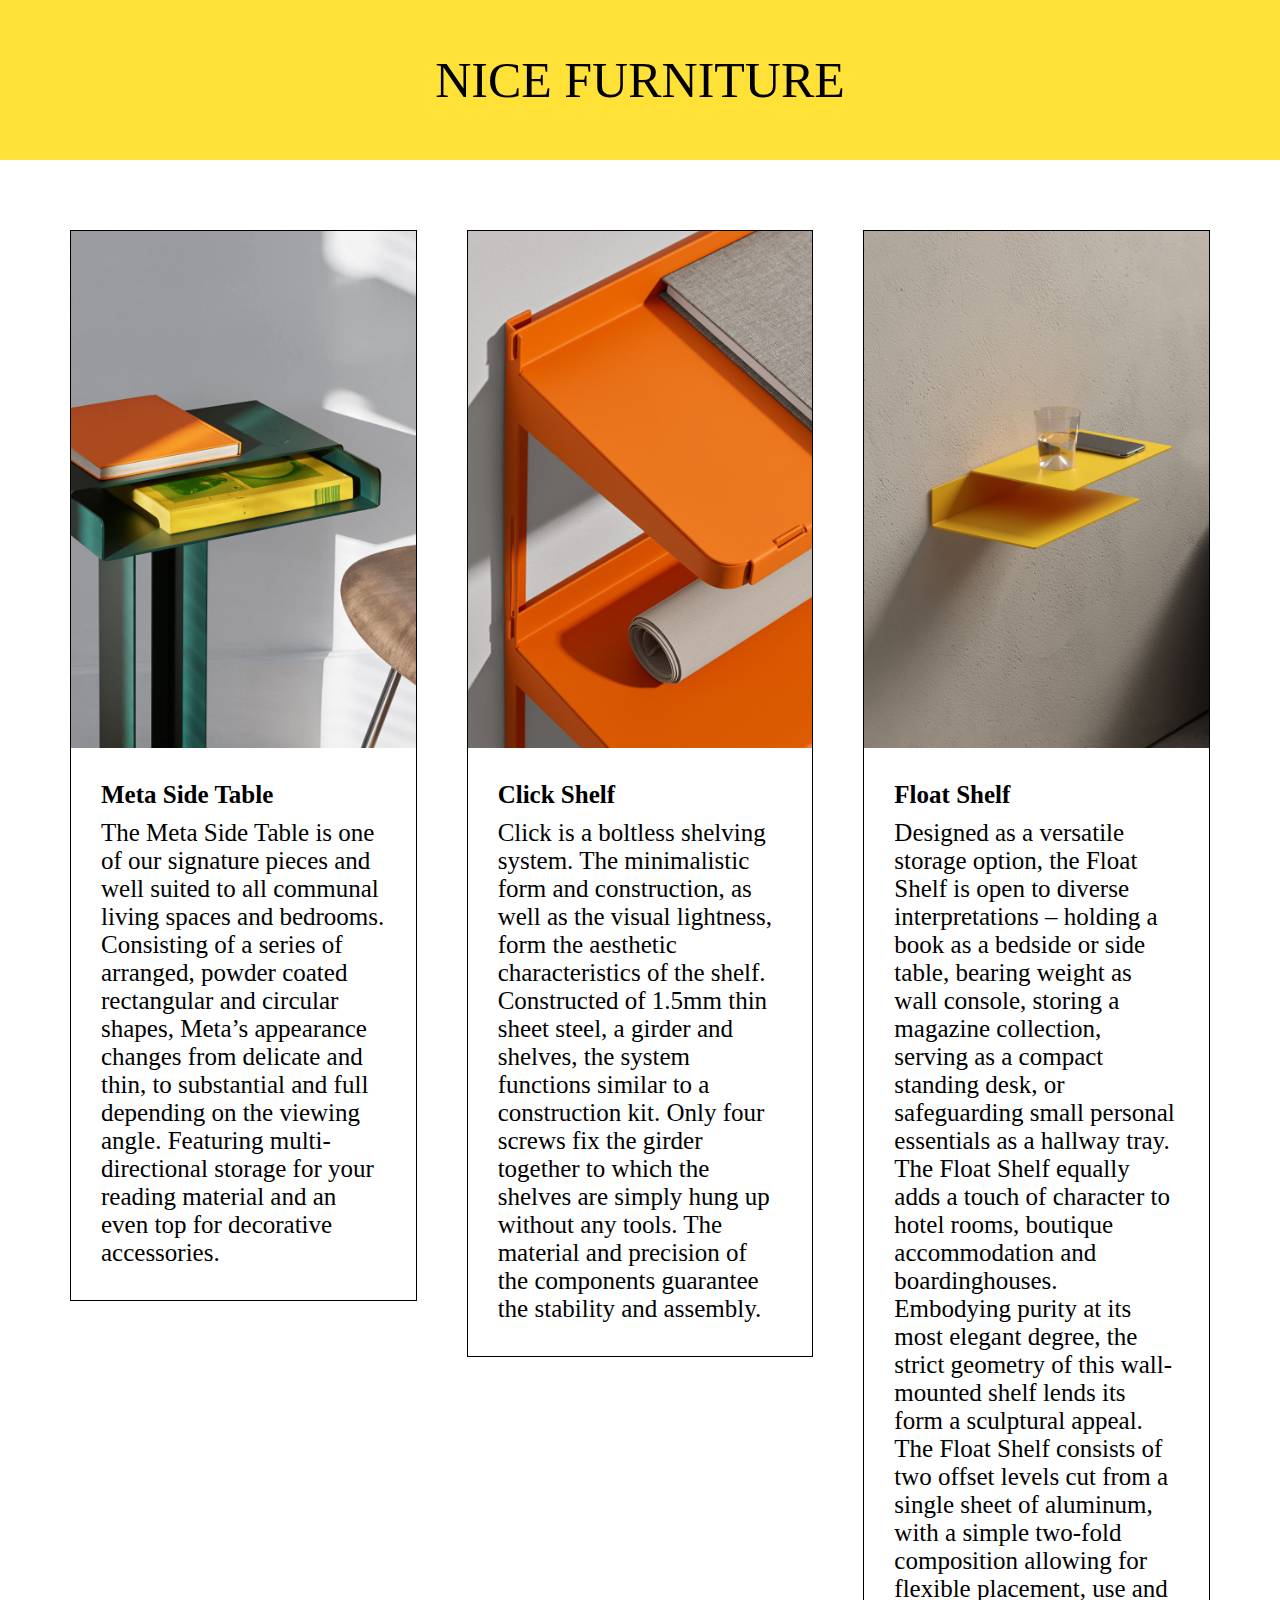
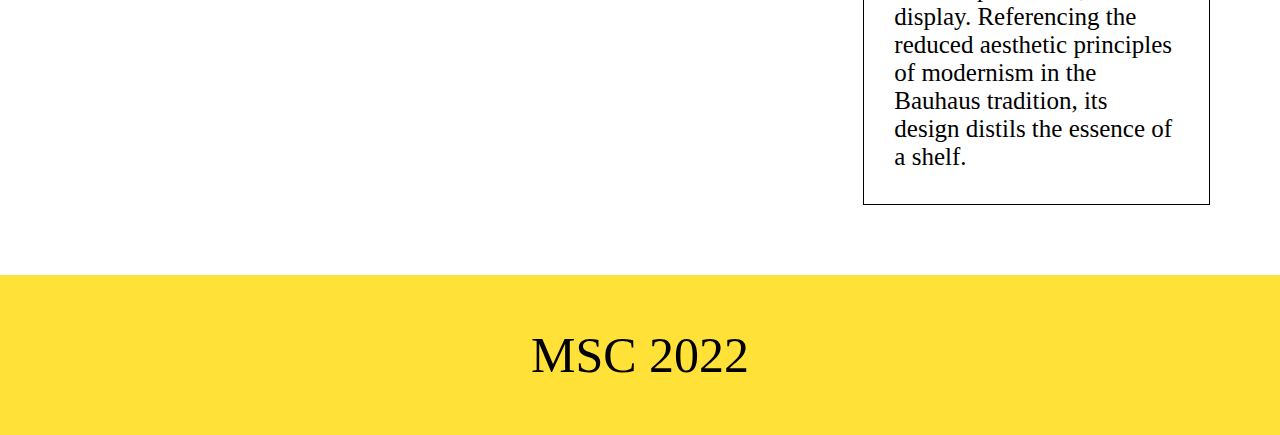
<file: 07_project/index.html>
<!DOCTYPE html>
<html lang="en">
<head>
    <meta charset="UTF-8">
    <meta http-equiv="X-UA-Compatible" content="IE=edge">
    <meta name="viewport" content="width=device-width, initial-scale=1.0, maximum-scale=1.0" />
    <link rel="stylesheet" href="styles.css" />
    <title>NICE FURNITURE</title>
</head>
<body>
    <div class="page">
        <div class="header">
            NICE FURNITURE
        </div>
        <div class="main">
            <div class="box">
                <div class="photo">
                    <img src="images/MetaSideTable400.png"
                        srcset="images/MetaSideTable400.png 400w, images/MetaSideTable800.png 800w"
                        sizes="(max-width: 860px) 400px, 800px">
                </div>
                <div class="textbox">
                    <div class="title"><strong>Meta Side Table</strong></div>
                    <div class="text">
                        The Meta Side Table is one of our signature pieces and well suited to all communal living spaces and bedrooms.
                        Consisting of a series of arranged, powder coated rectangular and circular shapes, Meta’s appearance changes from
                        delicate and thin, to substantial and full depending on the viewing angle. Featuring multi-directional storage for your
                        reading material and an even top for decorative accessories.
                    </div>
                </div>
            </div>
            <div class="box">
                <div class="photo">
                    <img src="images/ClickShelf400.png"
                    srcset="images/ClickShelf400.png 400w, images/ClickShelf800.png 800w"
                    sizes="(max-width: 860px) 400px, 800px">
                </div>
                <div class="textbox">
                    <div class="title"><strong>Click Shelf</strong></div>
                    <div class="text">
                        Click is a boltless shelving system. The minimalistic form and construction, as well as the visual lightness, form the
                        aesthetic characteristics of the shelf. Constructed of 1.5mm thin sheet steel, a girder and shelves, the system
                        functions similar to a construction kit. Only four screws fix the girder together to which the shelves are simply hung
                        up without any tools. The material and precision of the components guarantee the stability and assembly.
                    </div>
                </div>
            </div>
            <div class="box">
                <div class="photo">
                    <img src="images/FloatShelf400.png"
                    srcset="images/FloatShelf400.png 400w, images/FloatShelf800.png 800w"
                    sizes="(max-width: 860px) 400px, 800px">
                </div>
                <div class="textbox">
                <div class="title"><strong>Float Shelf</strong></div>
                    <div class="text">
                        Designed as a versatile storage option, the Float Shelf is open to diverse interpretations – holding a book as a bedside
                        or side table, bearing weight as wall console, storing a magazine collection, serving as a compact standing desk, or
                        safeguarding small personal essentials as a hallway tray. The Float Shelf equally adds a touch of character to hotel
                        rooms, boutique accommodation and boardinghouses. Embodying purity at its most elegant degree, the strict geometry of
                        this wall-mounted shelf lends its form a sculptural appeal. The Float Shelf consists of two offset levels cut from a
                        single sheet of aluminum, with a simple two-fold composition allowing for flexible placement, use and display.
                        Referencing the reduced aesthetic principles of modernism in the Bauhaus tradition, its design distils the essence of a
                        shelf.
                    </div>
                </div>    
            </div>
        </div>
        <div class="footer">
                MSC 2022
        </div>
    </div>
</body>
</html>
</file>
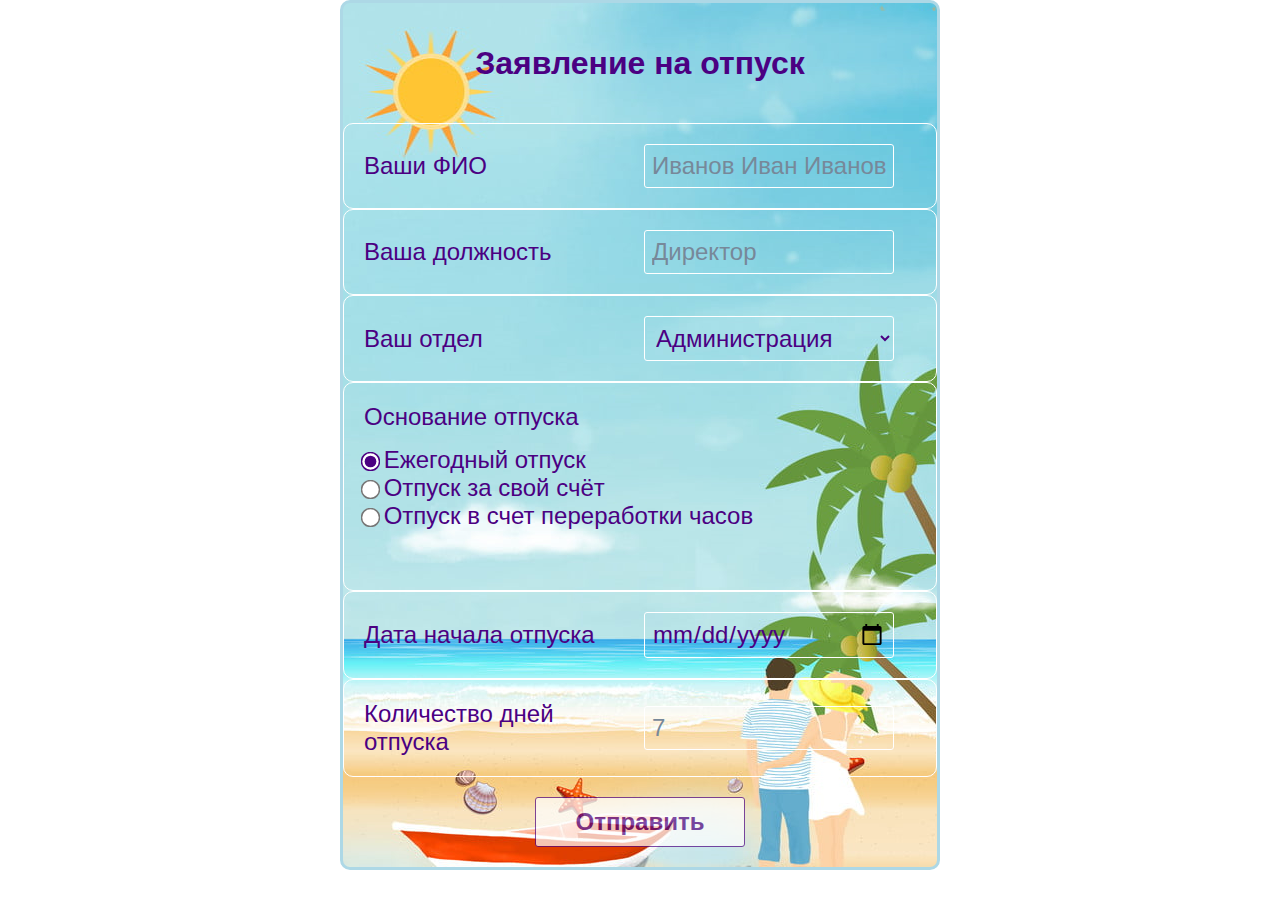
<file: 08_project/index.html>
<!DOCTYPE html>
<html lang="en">
<head>
    <meta charset="UTF-8">
    <meta http-equiv="X-UA-Compatible" content="IE=edge">
    <meta name="viewport" content="width=device-width, initial-scale=1.0">
    <link rel="stylesheet" href="styles.css" />
    <title>Заявление на отпуск</title>
</head>
<body>
    <div class="page">
        <header class="holidays-form-header">
            <h1>Заявление на отпуск</h1>
        </header>
        <form action="https://formspree.io/f/xjvlzqga" method="POST" class="holidays-form">
            <div class="form-element">
                <label for="full-name">Ваши ФИО</label>
                <input id="full-name" name="full-name" type="text" required placeholder="Иванов Иван Иванович"/>
            </div>
            <div class="form-element">
                <label for="position">Ваша должность</label>
                <input id="position" name="position" type="text" required placeholder="Директор"/>
            </div>
            <div class="form-element">
                <label for="department">Ваш отдел</label>
                <select id="department" name="department">
                    <option value="dep-adm">Администрация</option>
                    <option value="dep-acc">Бухгалтерия</option>
                    <option value="dep-hr">Кадры</option>
                    <option value="dep-it">IT</option>
                    <option value="dep-sec">Безопасность</option>
                </select>
            </div>
            <div class="form-element-reason">
                <fieldset class="legacy-form-element">
                    <legend>Основание отпуска</legend>
                    <ul>
                        <li>
                            <input id="reason-1" name="reason" type="radio" value="annual" checked />
                            <label for="reason-1" class="reason">Ежегодный отпуск</label>
                        </li>
                        <li>
                            <input id="reason-2" name="reason" type="radio" value="personal" />
                            <label for="reason-2" class="reason">Отпуск за свой счёт</label>
                        </li>
                        <li>
                            <input id="reason-3" name="reason" type="radio" value="overtime" />
                            <label for="reason-3" class="reason">Отпуск в счет переработки часов</label>
                        </li>
                    </ul>
            </fieldset>
            </div>
            <div class="form-element">
                <label for "start-date">Дата начала отпуска</label>
                <input id="start-date" name="start-date" type="date" required>
            </div>
            <div class="form-element">
                <label for "days">Количество дней отпуска</label>
                <input id="days" name="days" type="number" required placeholder="7">
            </div>
            <div class="form-element-button">
                <button>Отправить</button>
            </div>
        </form>
    </div>
</body>
</html>
</file>
<file: 02_project/styles.css>
h1, h2 {
    color: white;
    background-color: black;
}
.page{
    width: 800px;
    margin: 0 auto;
}

p{
    text-align: justify;    
}

h2, h3, .section {
    margin-bottom: 0;
}
h3, p, ul {
    margin-top: 0;
}

ul {
    margin-bottom: 4;
}

.section {
    margin-top: 4px;
}
</file>
<file: 03_project/styles.css>
.page{
    width: 1440px;
    margin: 0 auto ;
    font-family: Helvetica;
}

.header, .links, .footer{
    display: flex;
    background-color: #E5E000;
    color: white;
    padding-left: 50px;
    align-items: center;
}

.header{
    height: 200px;
    font-size: 50px;
}

.image{
    background-image: url('images/img.png');
    height: 1080px;
}

.links{
    height: 100px;
    font-size: 25px;
}

.white-links{
    color: white;   
    text-decoration: none;
}

.about{
    padding: 50px;
    font-size: 50px;
}

.footer{
    display: flex;
    height: 200px;
    font-size: 50px;
    padding-right: 50px;
    justify-content: space-between;
}
</file>
<file: 04_project/styles.css>
.page{
    font-family: Helvetica;
    font-size: 20px;
    margin: 0 auto;
}
.header, .footer{
    background-color: #FE1A19;
    color: white;
    padding: 20px;
    height: 60px;
    display: flex;
    align-items: center;
    justify-content: space-between;
}

.content{
    display: flex;
    justify-content: space-between;
    padding: 52px 70px 52px 70px;
}

.central-column, .column{
    border: 3px solid #E5E000;
    border-radius: 20px;
    /*width: 400px;*/
    padding: 33px;
    flex: 1
}

.central-column{
    margin-left: 50px;
    margin-right: 50px;
}

.column-text{
    margin-top: 41px;
}

.white-links{
    text-decoration: none;
    color: white;
}
</file>
<file: 05_project/styles.css>
.page{
    font-family: Arial;
    /*width: 1440px;*/
    margin: 0 auto;
}

.header{
    display: flex;
    justify-content: space-between;
    align-items: center;
    padding-left: 50px;
    padding-right: 50px;
    font-size: 50px;
}

.header-outer{
    position: fixed;
    top: 0;
    z-index: 10;
    width: 100%;
    height: 140px;
    /*width: 1440px;*/
    background-color: white;
}

.header :link, .header :visited  {
    color: #E50043;
    text-decoration: none;
}

.footer :link, .footer :visited
{
    color: white;
    text-decoration: none;
}


.menu li {
    display: inline;
}

.menu ul {
    display: flex;
    justify-content: space-around;
}

.evian{
    flex: 3;
}

.menu {
    flex: 2;
}

.logo{
    margin-top: 140px;
    background-image: url('images/evian_origins_logo.png');
    background-repeat: no-repeat;
    height: 950px;
    width: 100%;
    background-size: cover;
    color:  #E50043;
    font-size: 100px;
    display: flex;
    justify-content: center;
    align-items: center;
}

.content {
    padding: 150px 200px 150px 200px;
    font-size: 25px;
}

.border {
    padding: 24px;
    border: 3px solid #F8BFC7;
    border-radius: 20px;
    
}

.ourwater {
    padding: 0 0 20px 0;
    margin: 0;
}

.border p {
    padding: 0;
    margin: 0;
}

.bottles {
    display: flex;
    margin-bottom: 180px;
    margin-top: 150px;
    justify-content:space-between;
}

.bottle {
    font-size: 25px;
    margin-right: 100px;
    margin-left: 0;
    text-align: center;
}

.bottle:last-child {
    margin-right: 0; 
}

.border-flex {
    display: flex;
    margin: 0;
}

.border-flex ul{
    list-style-type: none;
    padding-left: 0;
}

.glass {
    padding-right: 80px;
    padding-left: 56px;
}

.footer {
    height: 140px;
    background-color: #F8BFC7;
    display: flex;
    font-size: 50px;
    color: white;
    align-items: center;
    padding-left: 50px;
    padding-right: 50px;
    justify-content: space-between;
}
</file>
<file: 06_project/styles.css>
* {
    font-family: Helvetica;
    font-size: 25px;
    margin: 0;
    padding: 0;
    box-sizing: border-box;
}
.page, .main {
      display: flex;
      flex-wrap: wrap;
  }
.header, .footer {
    height: 100px;
    width: 100%;
    background-color: #0000FF;
    color: white;
    font-size: 25px;
    padding-left: 30px;
    padding-right: 30px;
    display: flex;
    justify-content: space-between;
    align-items: center;
}

.footer :link,
.footer :visited {
    color: white;
    text-decoration: none;
}

.box {
    border: 5px solid black;
    display: flex;
    text-align: center;
    align-items: center;
    height: 300px;
    margin: 20px;
}

.main {
        justify-content: center;
        align-items: center;
}

 @media only screen and (max-width: 390px) {

     .main {
         padding: 20px 22px 21px 22px;
     } 
    .box {
        width: 100%;
        height: 165px;
        margin-top: 41px;
        font-size: 1em;
    }
    
    .box:first-of-type {
        margin-top: 0;
    }
 }
 
 @media only screen and (min-width: 391px) and (max-width: 960px) {

    .box {
        width: 39%;    
        font-size: 1.2em;
    }
 }

 @media only screen and (min-width: 961px) {
     .box {
        width: 40%;
        font-size: 2em;
     }
 }
</file>
<file: 07_project/styles.css>
* {
    font-family: 'Times New Roman';
    margin: 0;
    padding: 0;
    box-sizing: border-box;
}

.main {
    padding: 45px;
    display: flex;
}

.header,
.footer {
    height: 160px;
    width: 100%;
    background-color: #FFE138;
    font-size: 50px;
    display: flex;
    justify-content: center;
    align-items: center;
}

.box {
    width: 33.3%;
    border: 1px solid black;
    margin: 25px;
    height: fit-content;    
}

.textbox {
    padding: 33px 30px 33px 30px;
    font-size: 25px;
}

.textbox > .title {
    margin-bottom: 10px;
}

.photo img{
    width: 100%;
    display: block;
}

@media only screen and (max-width: 860px) {
    .main {
        padding: 22px;
    }
    .textbox {
        padding: 16px 15px 16px 15px;
        font-size: 12px;
    }

    .header, .footer{
        font-size: 25px;
        height: 80px;
    }
}
</file>
<file: 08_project/styles.css>
* {
    margin: 0;
    padding: 0;
    box-sizing: border-box;
    font-family: Helvetica;
    color:indigo;
}

body {
    display: flex;
    flex-direction: column;
    align-items: center;
}

.page {
    width: 600px;
    border: 3px solid lightblue;
    border-radius: 10px;
    background-image: url(images/holidays.png);
    background-repeat: no-repeat;
}


.holidays-form-header {
    height: 120px;
    display: flex;
    justify-content: center;
    align-items: center;
}

.form-element,
.form-element-reason {
    font-size: 24px;
    padding-top: 20px;
    padding-bottom: 20px;
    display: flex;
    justify-content: flex-start;
    align-items: center;
    flex-direction: row;
    flex-wrap: wrap;
    border: 1px solid white;
    border-radius: 10px;
}

.form-element label {
    width: 300px;
    text-align: left;
    padding-left: 20px;
}

.form-element input[type='text']::placeholder,
.form-element input[type='number']::placeholder
{
    color: lightslategray;
}

.form-element input[type='text'],
.form-element input[type='number'],
.form-element input[type='date'],
.form-element select
{
    background-color: transparent;
    border: 1px solid white;
    border-radius: 3px;
    width: 250px;
    padding: 7px;
    font-size: 24px;
}


.legacy-form-element {
    border: none;
    margin-bottom: 40px;
}

.legacy-form-element li {
    list-style-type: none;
}

.legacy-form-element ul {
    padding-left: 20px;
}

.legacy-form-element legend {
    padding-left: 20px;
    font-size: 24px;
    margin-bottom: 15px;
}

.legacy-form-element .reason {
    display: inline-block;
    font-size: 24px;
}

.legacy-form-element input[type="radio"] {
    -ms-transform: scale(1.5); /* IE 9 */
    -webkit-transform: scale(1.5); /* Chrome, Safari, Opera */
    transform: scale(1.5);
    accent-color: indigo;
}

.form-element-button{
    padding-top: 20px;
    padding-bottom: 20px;
    display: flex;
    justify-content: center;
}

.form-element-button button {
    font-size: 24px;
    font-weight: bold;

    color: indigo;
    background-color: white;
    opacity: 0.7;

    border: 1px solid indigo;
    border-radius: 3px;

    padding: 10px 40px;
    cursor: pointer;
}

.form-element button:hover {
    background-color: #0b24fb;
}

.form-element button:active {
    background-color: #f1eeee;
}
</file>
